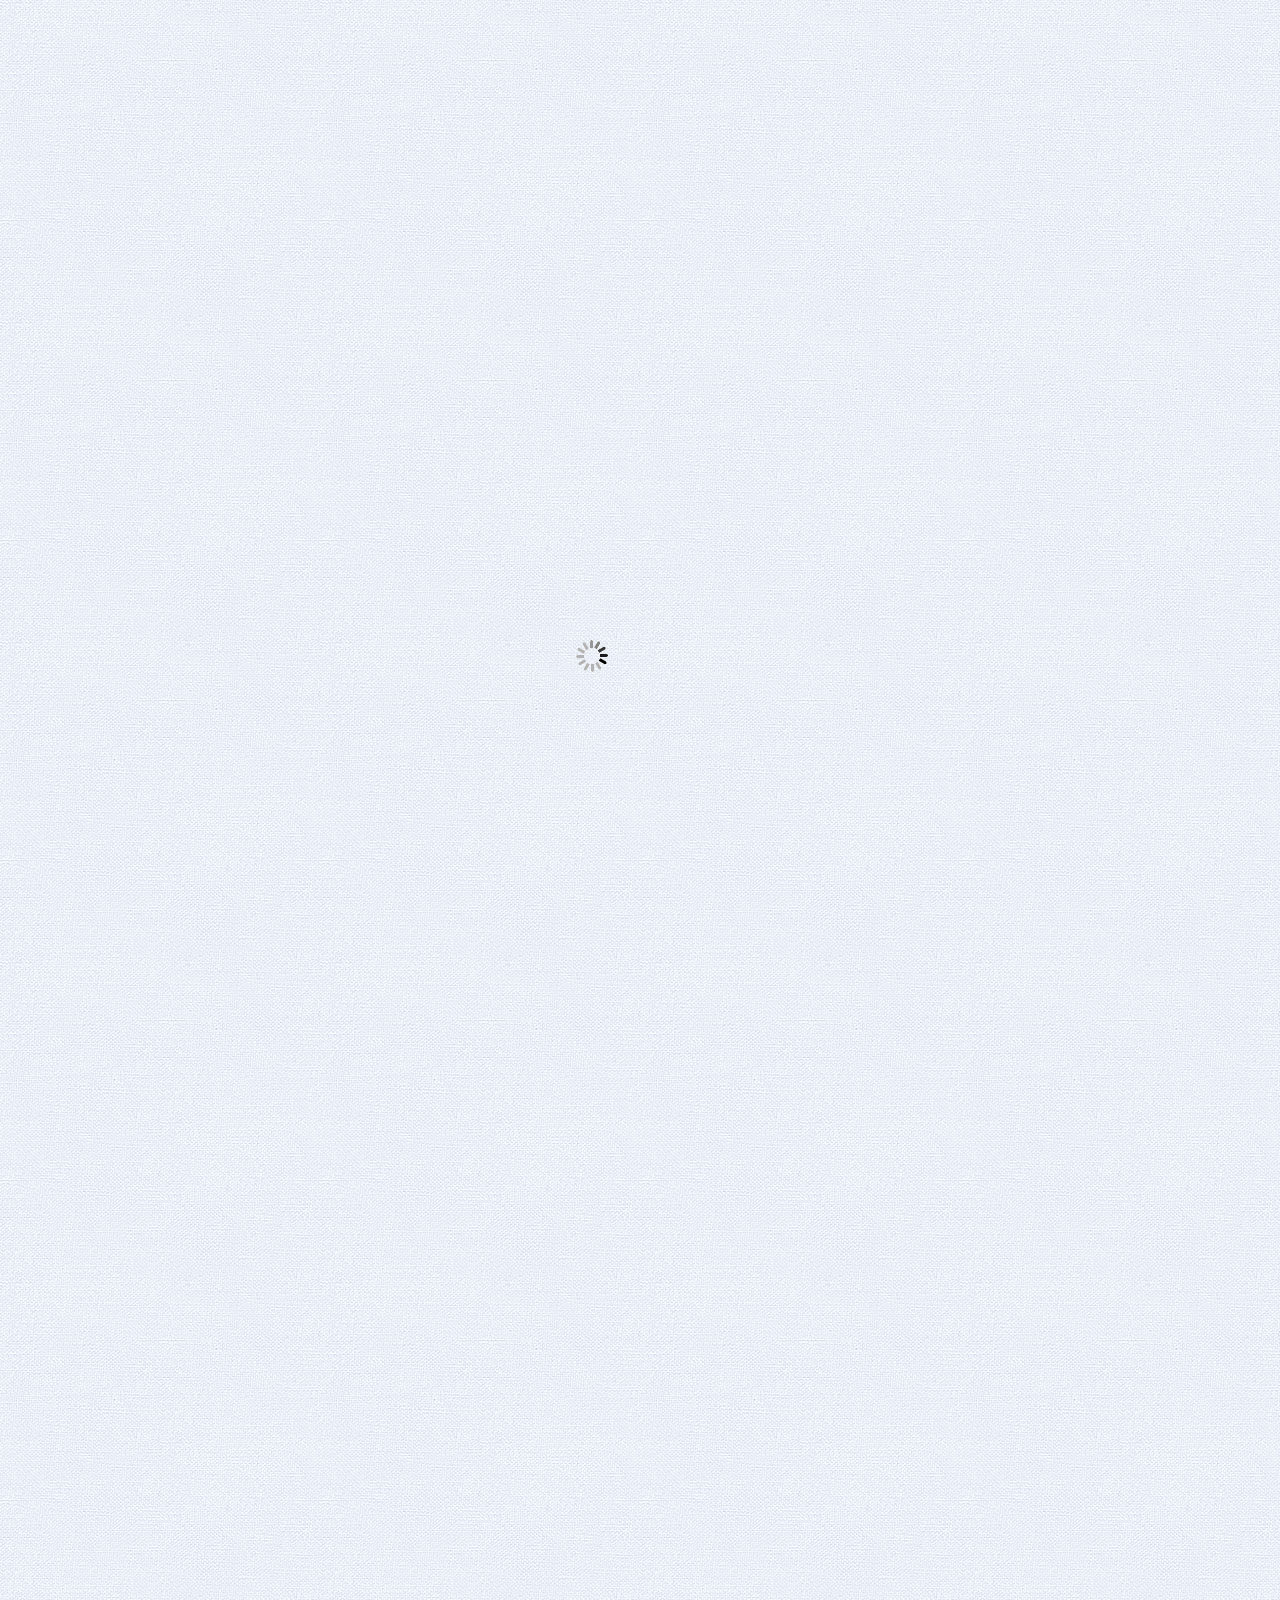
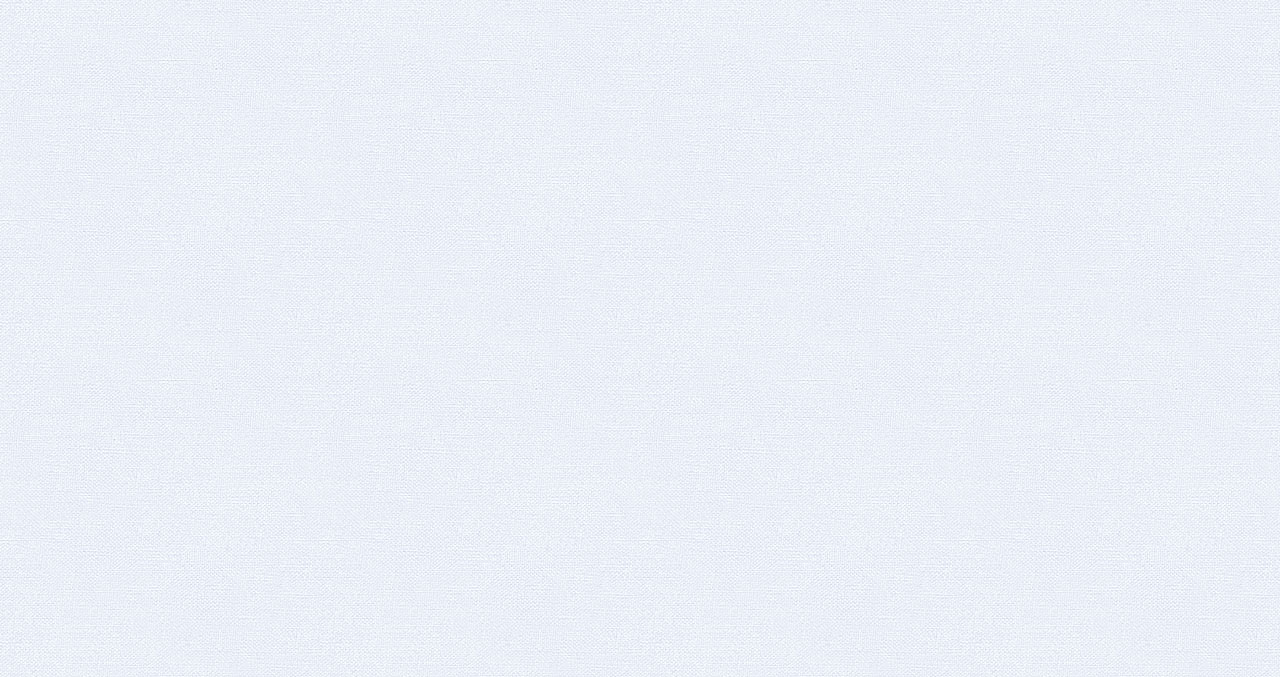
<file: list_pro.html>
<!DOCTYPE html>
<html>
	<head>
		<meta charset="UTF-8">
		<meta http-equiv="keywords" content="IE=edge">
		<title>项目列表</title>
		<meta name="viewport" content="width=device-width, initial-scale=1, maximum-scale=1, user-scalable=no">
		<script src="js/config.js"></script>
		<link rel="stylesheet" media="screen" href="css/base.css" />
		<link rel="stylesheet" media="screen" href="css/list_pro.css" />
	</head>
	<body>
		<div id="load" class="load"><img src="img/load.gif" alt="加载中"></div>
		<div id="box">
			<header>
				<h1>项目列表</h1>
				<img class="exit" src="img/exit.png" alt="">
			</header>
			<ul id="myList">
			</ul>
		</div>
		<script src="js/jquery.js"></script>
		<script src="js/list_pro.js"></script>
	</body>
</html>
</file>
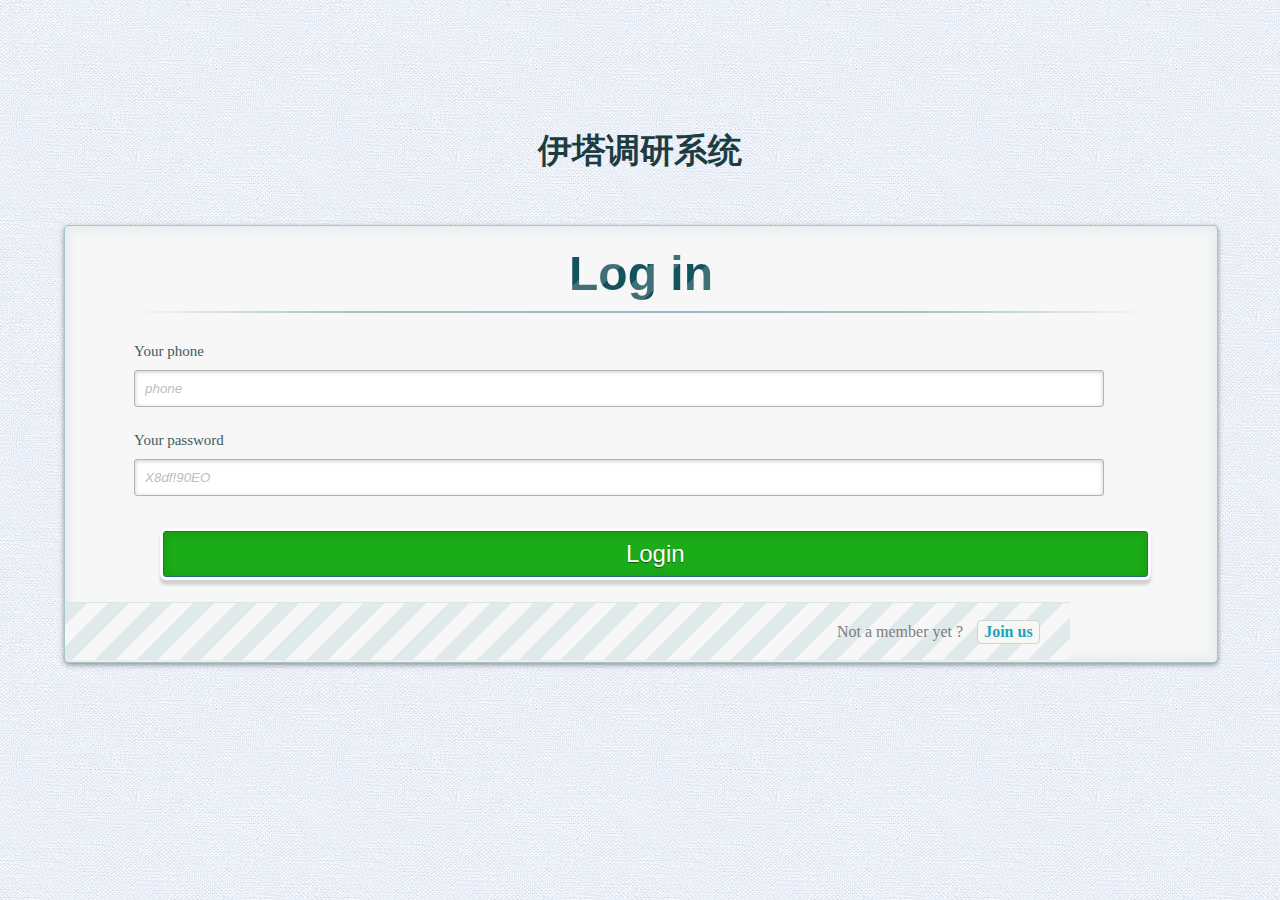
<file: login.html>
<!DOCTYPE html>
<html>
    <head>
        <meta charset="UTF-8" />
        <title>Login and Registration</title>
        <meta name="viewport" content="width=device-width, initial-scale=1, maximum-scale=1, user-scalable=no">
        <link rel="stylesheet" type="text/css" media="screen" href="assets/mintUI.css" />
        <link rel="stylesheet" type="text/css" href="css/demo.css" />
        <link rel="stylesheet" type="text/css" href="css/style2.css" />
    </head>
    <body>
        <div id="container_demo" >
            <h1>伊塔调研系统</h1>
            <div id="wrapper">
                <div id="login" v-if="login" class="animate form">
                    <form  autocomplete="on"> 
                        <h1 v-text="login?'Log in':'Sign up'"></h1> 
                        <p> 
                            <label for="username" class="uname"> Your phone </label>
                            <input id="username" name="username"  required="required" type="text" v-model="username" placeholder="phone"/>
                        </p>
                        <p> 
                            <label for="password" class="youpasswd"> Your password </label>
                            <input id="password" name="password" required="required" type="password" v-model="psd" placeholder="X8df!90EO" /> 
                        </p>
                        <!-- <p class="keeplogin"> 
                            <input type="checkbox" name="loginkeeping" id="loginkeeping" value="loginkeeping" /> 
                            <label for="loginkeeping">Keep me logged in</label>
                        </p> -->
                        <p class="login button"> 
                            <input type="button" @click='toLogin()' value="Login" /> 
                        </p>
                        <p class="change_link">
                            Not a member yet ?
                            <a href="javascript:;" @click="login=false">Join us</a>
                        </p>
                    </form>
                </div>
                <div id="register" v-else="!login" class="animate form">
                    <p> 
                        <label for="phone" class="uname">Your phone</label>
                        <input id="phone" name="phone" required="required" type="text" @blur="judge(phoneR)" v-model="phoneR" placeholder="phone" />
                    </p>
                    <p> 
                        <label for="name" class="uname">Your name</label>
                        <input id="name" name="usernamesignup" required="required" type="text" v-model="nameR" placeholder="name" />
                    </p>
                    <p> 
                        <label for="emailsignup" class="youmail" > Your email</label>
                        <input id="emailsignup" name="emailsignup"autocomplete="on" required="required" @blur="judge(emailR)" type="email" v-model="emailR" placeholder="youemail@mail.com"/> 
                    </p>
                    <p> 
                        <label for="passwordsignup" class="youpasswd">Your password </label>
                        <input id="passwordsignup" name="passwordsignup" required="required" type="password"  v-model="psdR" placeholder="X8df!90EO"/>
                    </p>
                    <p> 
                        <label for="passwordsignup_confirm" class="youpasswd">Please confirm your password </label>
                        <input id="passwordsignup_confirm" name="passwordsignup_confirm" required="required" type="password" v-model="repsdR" placeholder="X8df!90EO"/>
                    </p>
                    <p> 
                        <label for="code">Your code</label>
                        <input id="code" name="code" class="code" required="required" type="number" v-model="code" placeholder="code"/>
                        <span class="getCode" :style="codeT?'opacity:1':'opacity:0.5'" @click="codeT?sendCode():''" v-text="codeT?'获取验证码':count+'秒后重发'"></span>
                    </p>
                    <p class="signin button"> 
                        <input type="button" @click='registerT?register():""' value="Sign up"/> 
                    </p>
                    <p class="change_link">  
                        Already a member ?
                        <a href="javascript:;" @click="login=true"> Go and log in </a>
                    </p>
                </div>
            </div>
        </div>  
        <script src="assets/vue.js"></script>
        <script src="assets/mintUI.js"></script>
        <script src="assets/axios.min.js"></script>
        <script>
            document.write("<script src='js/login.js?time="+new Date().getTime()+"'><\/script>");
        </script>
    </body>
</html>
</file>
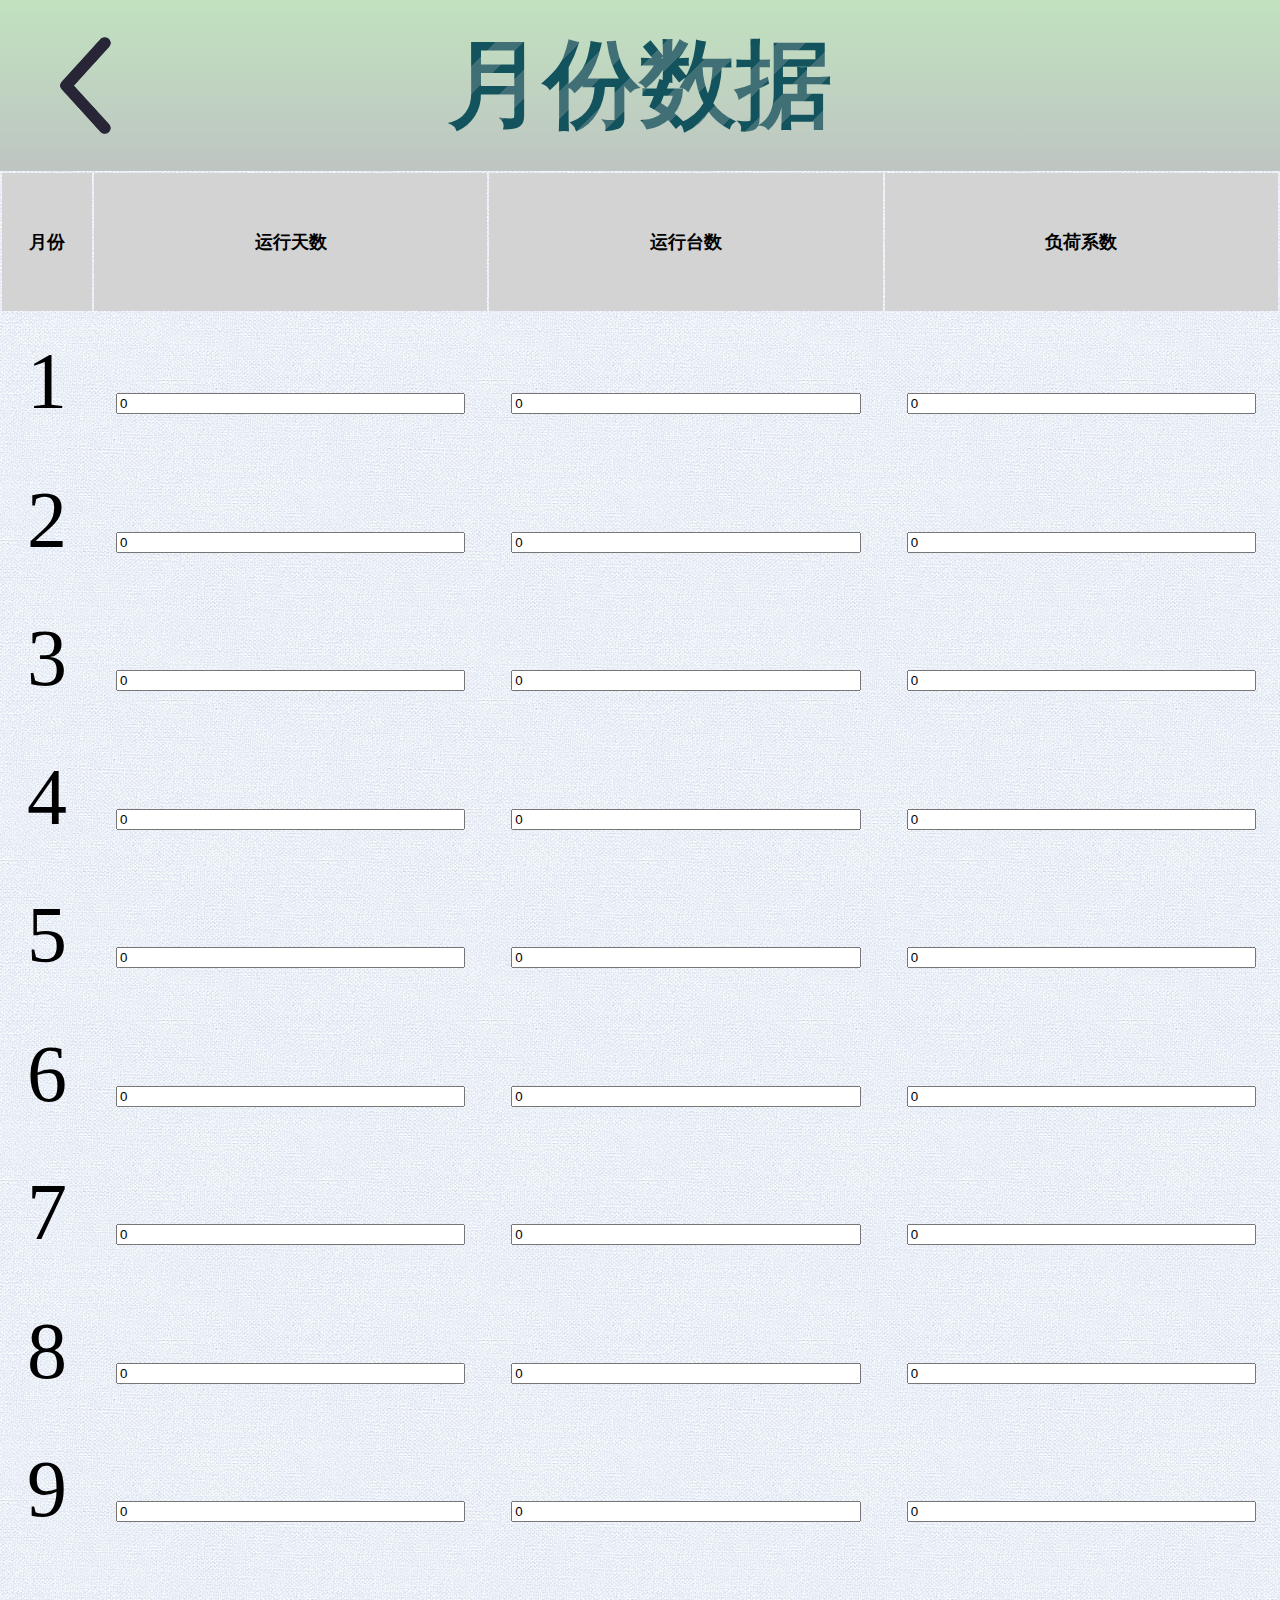
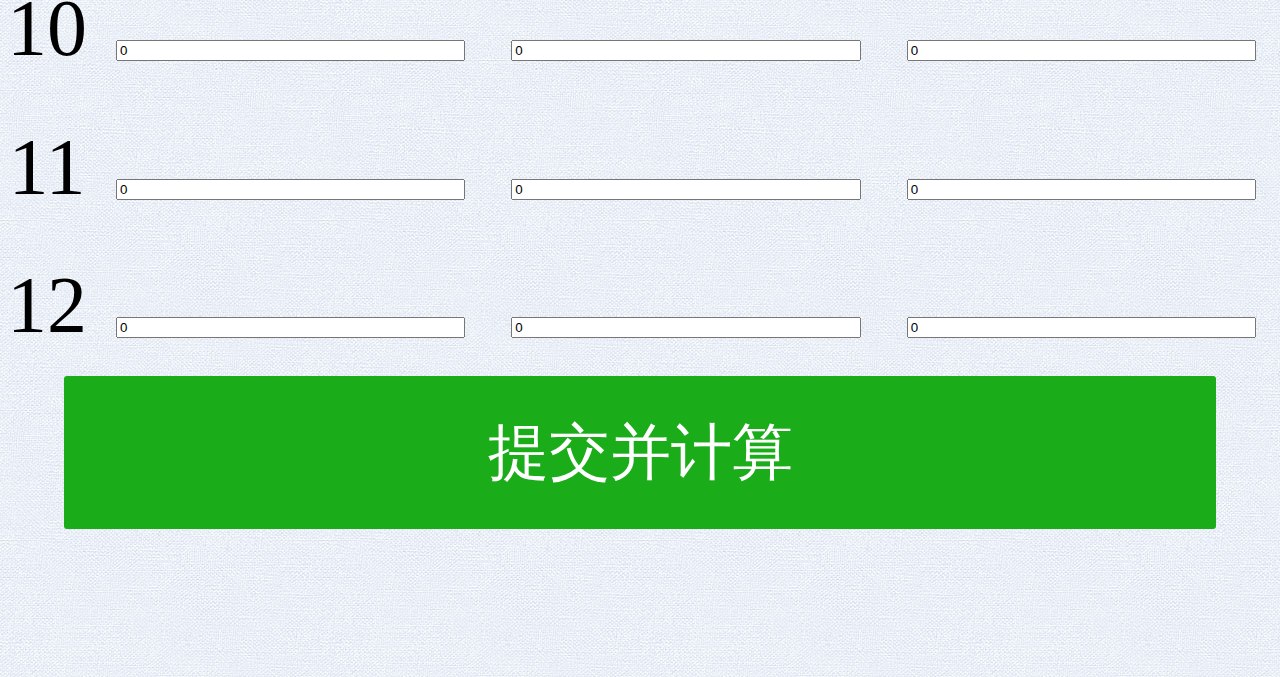
<file: month_input.html>
<!DOCTYPE html>
<html>
	<head>
		<meta charset="UTF-8">
		<meta http-equiv="keywords" content="IE=edge">
		<title>月份数据</title>
		<meta name="viewport" content="width=device-width, initial-scale=1, maximum-scale=1, user-scalable=no">
		<script src="js/config.js"></script>
		<link rel="stylesheet" media="screen" href="css/base.css" />
		<link rel="stylesheet" media="screen" href="css/month_input.css" />
	</head>
	<body>
		<div id="box">
			<header>
				<img onclick="history.go(-1);" class="left-arrow" src="img/leftArrow.png" alt="返回箭头">
				<h1>月份数据</h1>
			</header>
			<div id="myTable">
				<table id="tb">
					<thead>
						<tr>
							<th>月份</th>
							<th>运行天数</th>
							<th>运行台数</th>
							<th>负荷系数</th>
						</tr>
					</thead>
					<tbody>
						<tr>
							<td>1</td>
							<td><input class="month" value='0'/></td>
							<td><input class="month" value='0'/></td>
							<td><input class="month" value='0'/></td>
						</tr>
						<tr>
							<td>2</td>
							<td><input class="month" value='0'/></td>
							<td><input class="month" value='0'/></td>
							<td><input class="month" value='0'/></td>
						</tr>
						<tr>
							<td>3</td>
							<td><input class="month" value='0'/></td>
							<td><input class="month" value='0'/></td>
							<td><input class="month" value='0'/></td>
						</tr>
						<tr>
							<td>4</td>
							<td><input class="month" value='0'/></td>
							<td><input class="month" value='0'/></td>
							<td><input class="month" value='0'/></td>
						</tr>
						<tr>
							<td>5</td>
							<td><input class="month" value='0'/></td>
							<td><input class="month" value='0'/></td>
							<td><input class="month" value='0'/></td>
						</tr>
						<tr>
							<td>6</td>
							<td><input class="month" value='0'/></td>
							<td><input class="month" value='0'/></td>
							<td><input class="month" value='0'/></td>
						</tr>
						<tr>
							<td>7</td>
							<td><input class="month" value='0'/></td>
							<td><input class="month" value='0'/></td>
							<td><input class="month" value='0'/></td>
						</tr>
						<tr>
							<td>8</td>
							<td><input class="month" value='0'/></td>
							<td><input class="month" value='0'/></td>
							<td><input class="month" value='0'/></td>
						</tr>
						<tr>
							<td>9</td>
							<td><input class="month" value='0'/></td>
							<td><input class="month" value='0'/></td>
							<td><input class="month" value='0'/></td>
						</tr>
						<tr>
							<td>10</td>
							<td><input class="month" value='0'/></td>
							<td><input class="month" value='0'/></td>
							<td><input class="month" value='0'/></td>
						</tr>
						<tr>
							<td>11</td>
							<td><input class="month" value='0'/></td>
							<td><input class="month" value='0'/></td>
							<td><input class="month" value='0'/></td>
						</tr>
						<tr>
							<td>12</td>
							<td><input class="month" value='0'/></td>
							<td><input class="month" value='0'/></td>
							<td><input class="month" value='0'/></td>
						</tr>
					</tbody>
				</table>
			</div>
			<button class="submit" id="submit">提交并计算</button>
		</div>
		<script src="js/jquery.js"></script>
		<script src="js/month_pro.js"></script>
	</body>
</html>
</file>
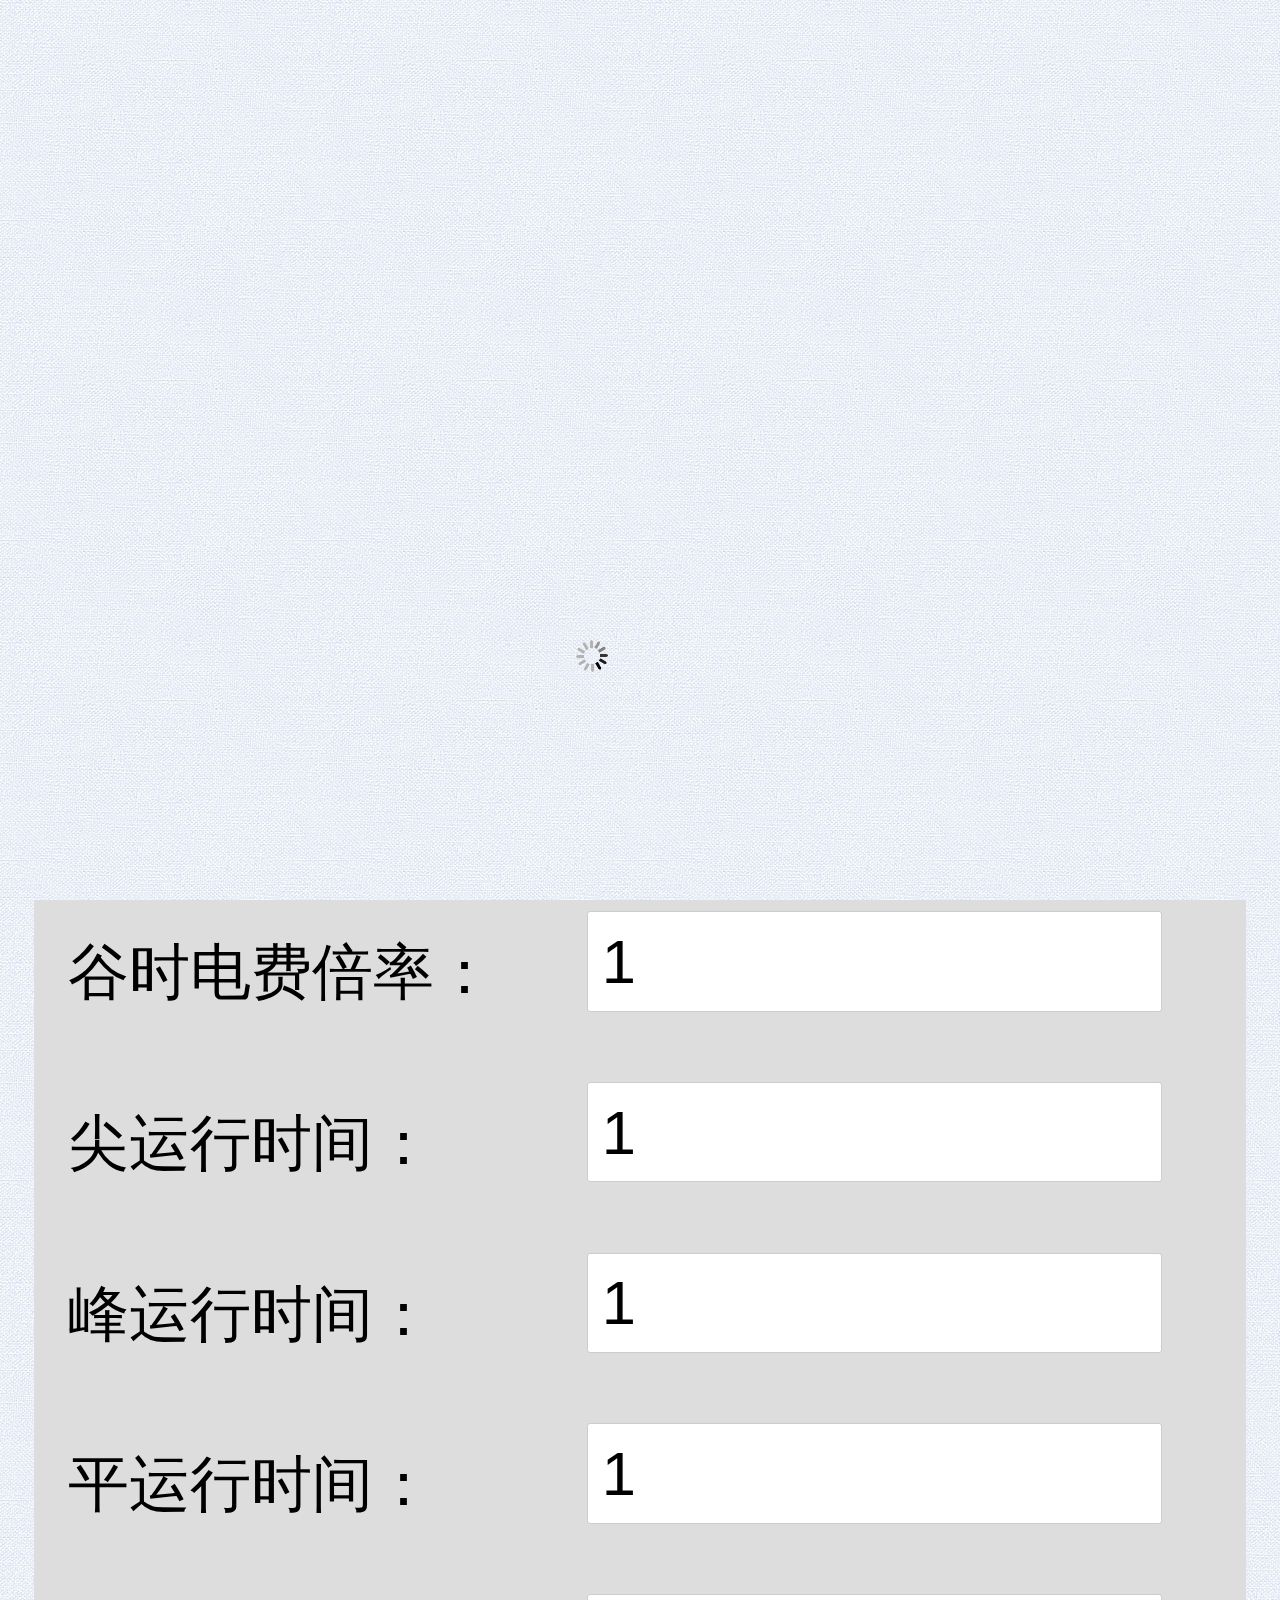
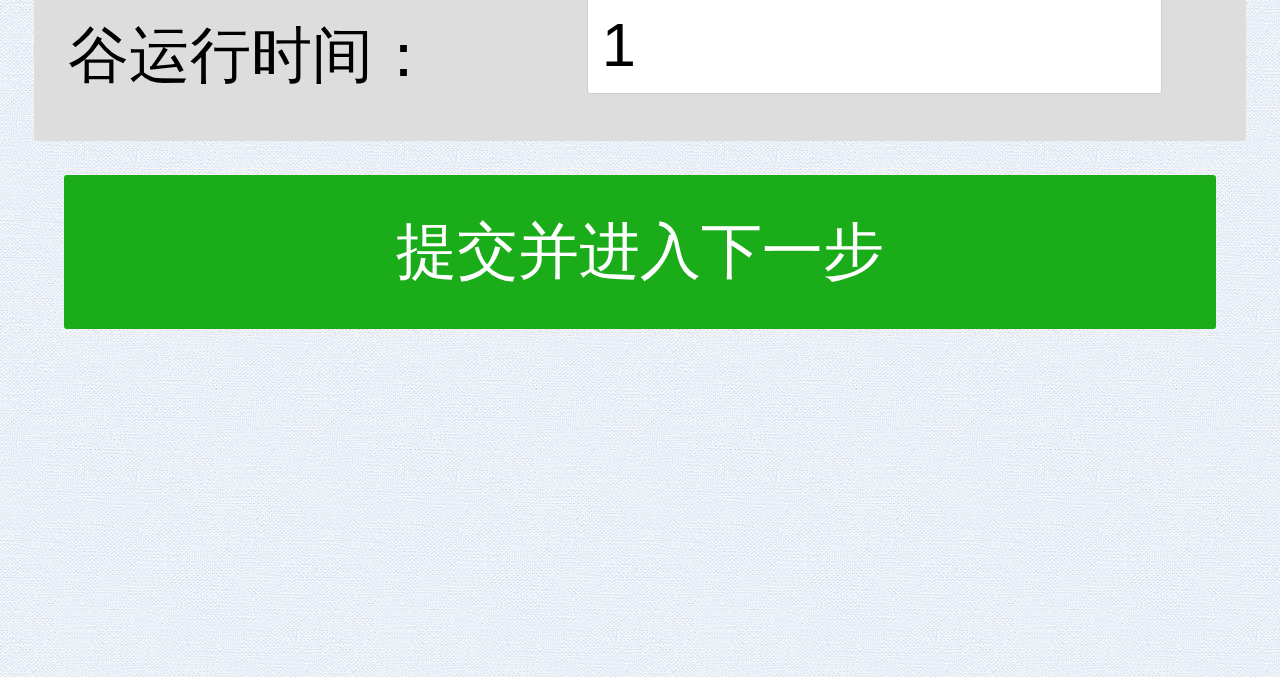
<file: pro_ele.html>
<!DOCTYPE html>
<html>
	<head>
		<meta charset="UTF-8">
		<meta http-equiv="keywords" content="IE=edge">
		<title>基本数据</title>
		<meta name="viewport" content="width=device-width, initial-scale=1, maximum-scale=1, user-scalable=no">
		<script src="js/config.js"></script>
		<link rel="stylesheet" media="screen" href="css/base.css" />
		<link rel="stylesheet" media="screen" href="css/pro_ele.css" />
	</head>
	<body>
		<div id="load" class="load"><img src="img/load.gif" alt="加载中"></div>
		<header>
			<img onclick="history.go(-1);" class="left-arrow" src="img/leftArrow.png" alt="返回箭头">
			<h1>计算统计</h1>
		</header>
		<div id="box">
				<ul class="ele">
					<li><span>基本电价：</span><input class="a a0" value="1"/></li>
					<li><span>尖时电费倍率：</span><input class="a a1" value="1"/></li>
					<li><span>峰时电费倍率：</span><input class="a a2" value="1"/></li>
					<li><span>平时电费倍率：</span><input class="a a3" value="1"/></li>
					<li><span>谷时电费倍率：</span><input class="a a4" value="1"/></li>
					<li><span>尖运行时间：</span><input class="a a5" value="1"/></li>
					<li><span>峰运行时间：</span><input class="a a6" value="1"/></li>
					<li><span>平运行时间：</span><input class="a a7" value="1"/></li>
					<li><span>谷运行时间：</span><input class="a a8" value="1"/></li>
				</ul>
				<button class="submit" id="submit">提交并进入下一步</button>
			</div>
		</div>
		<script src="js/jquery.js"></script>
		<script src="js/ele_pro.js"></script>
	</body>
</html>
</file>
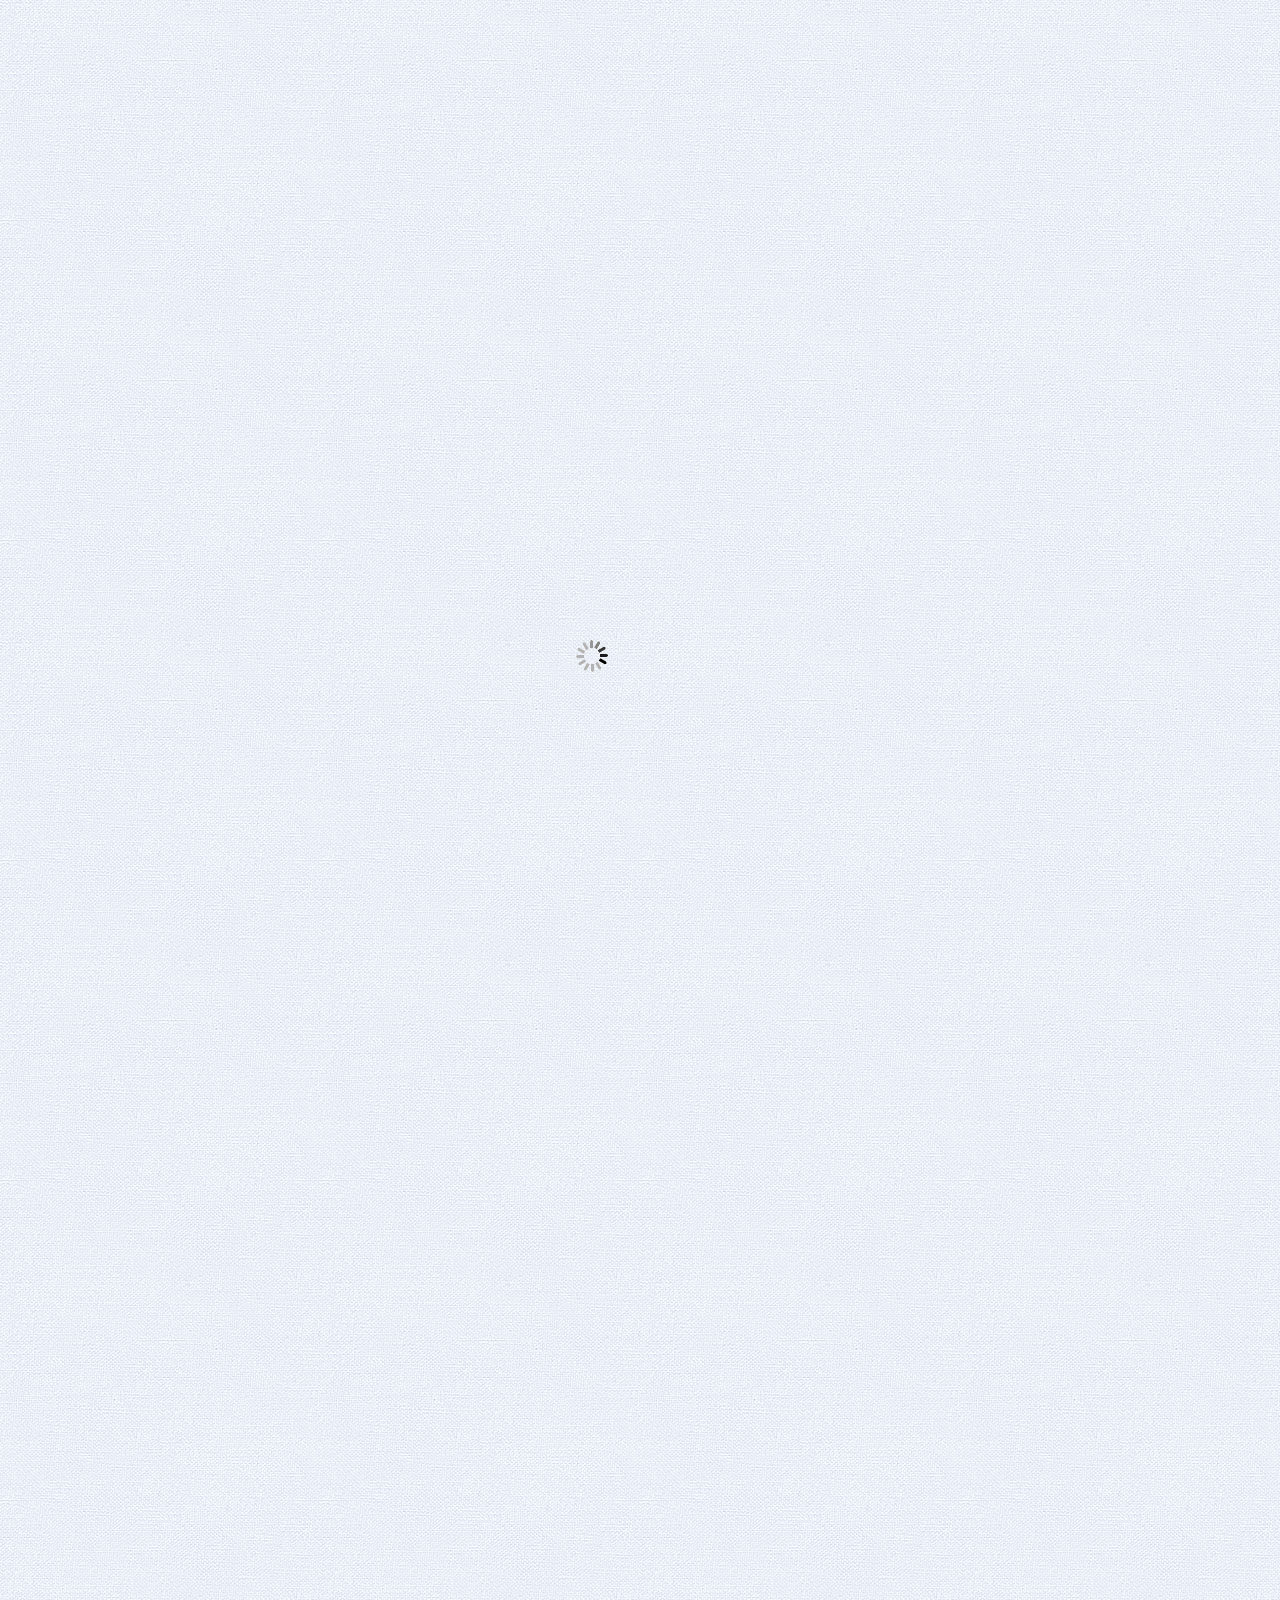
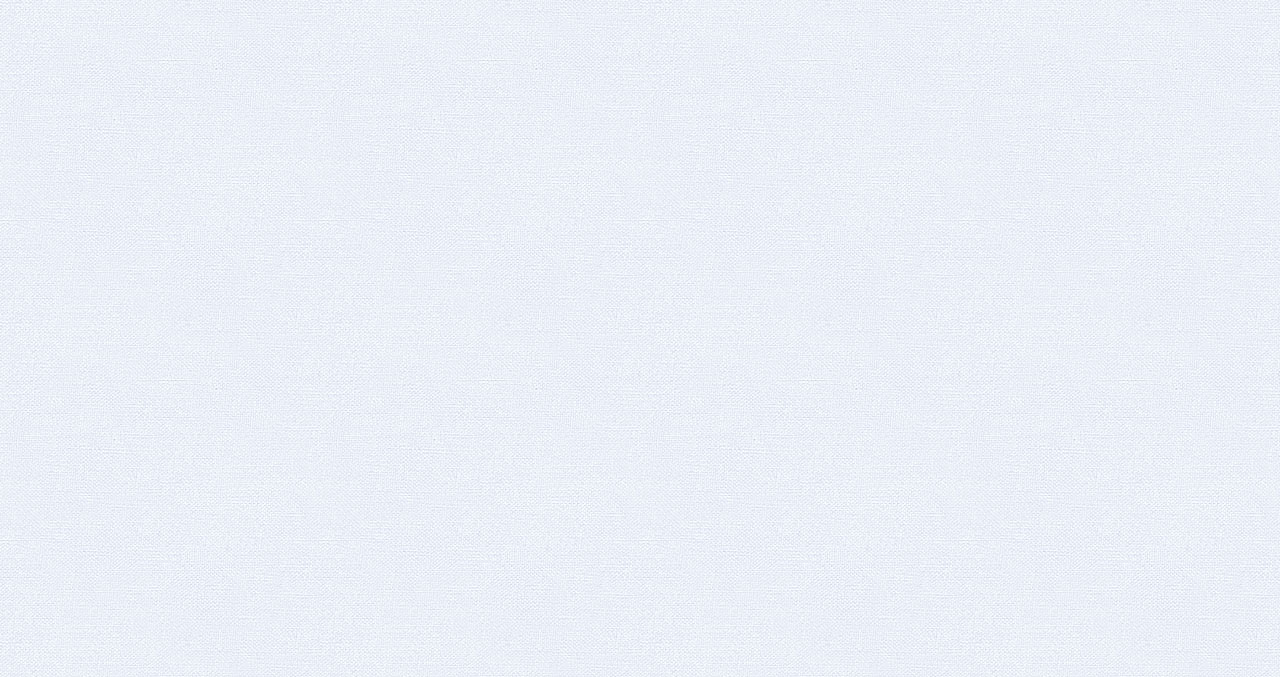
<file: pro_machine.html>
<!DOCTYPE html>
<html>
	<head>
		<meta charset="UTF-8">
		<meta http-equiv="keywords" content="IE=edge">
		<title>计算统计</title>
		<meta name="viewport" content="width=device-width, initial-scale=1, maximum-scale=1, user-scalable=no">
		<script src="js/config.js"></script>
		<link rel="stylesheet" media="screen" href="css/base.css" />
		<link rel="stylesheet" media="screen" href="css/pro_machine.css" />
	</head>
	<body>
		<div id="load" class="load"><img src="img/load.gif" alt="加载中"></div>
		<div id="box">
			<header>
				<img onclick="location.href='list_pro.html'" class="left-arrow" src="img/leftArrow.png" alt="返回箭头">
				<h1>计算统计</h1>
			</header>
			<ul id="listResult"></ul>
			<div class="projectInfo" id="result"><span>您的计算结果为：</span><span id="rs"></span></div>
			<button class="submit" id="submit">提交并计算</button>
		</div>
		<script src="js/jquery.js"></script>
		<script src="js/machine_list.js"></script>
	</body>
</html>
</file>
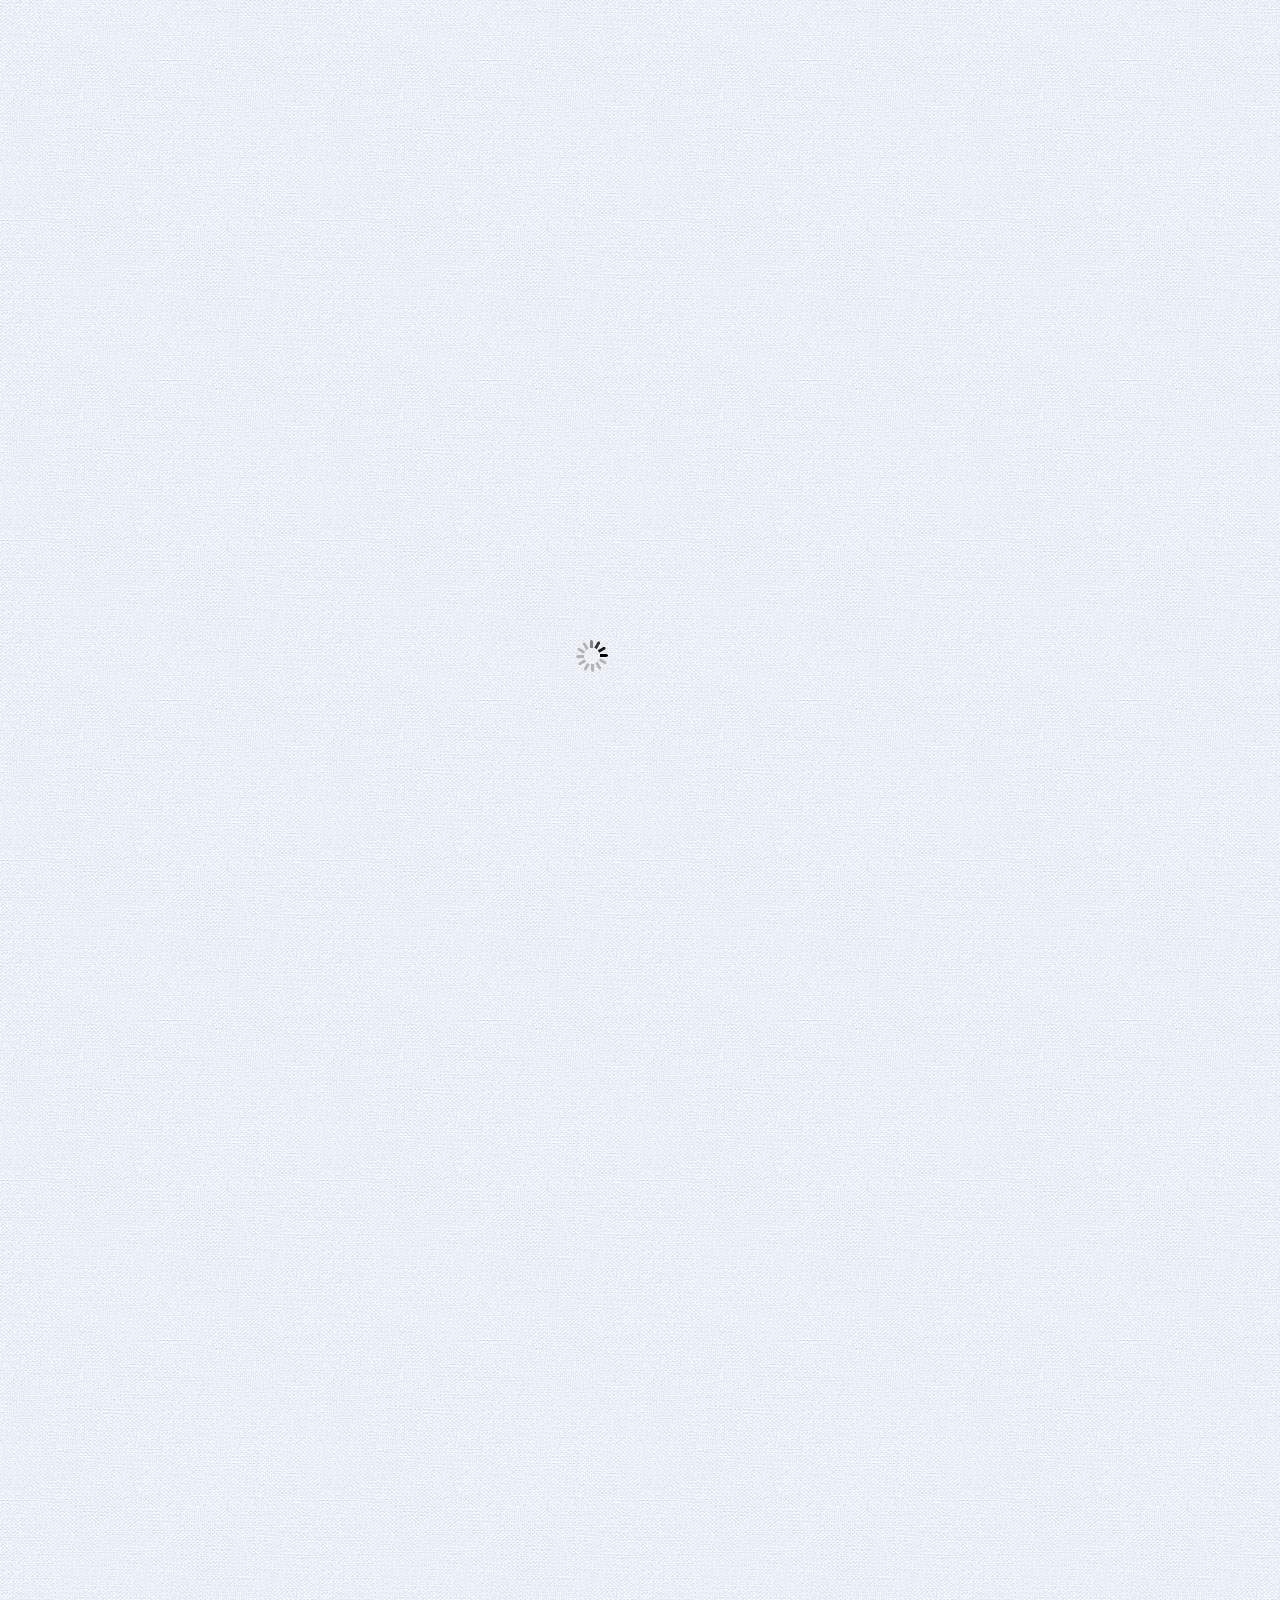
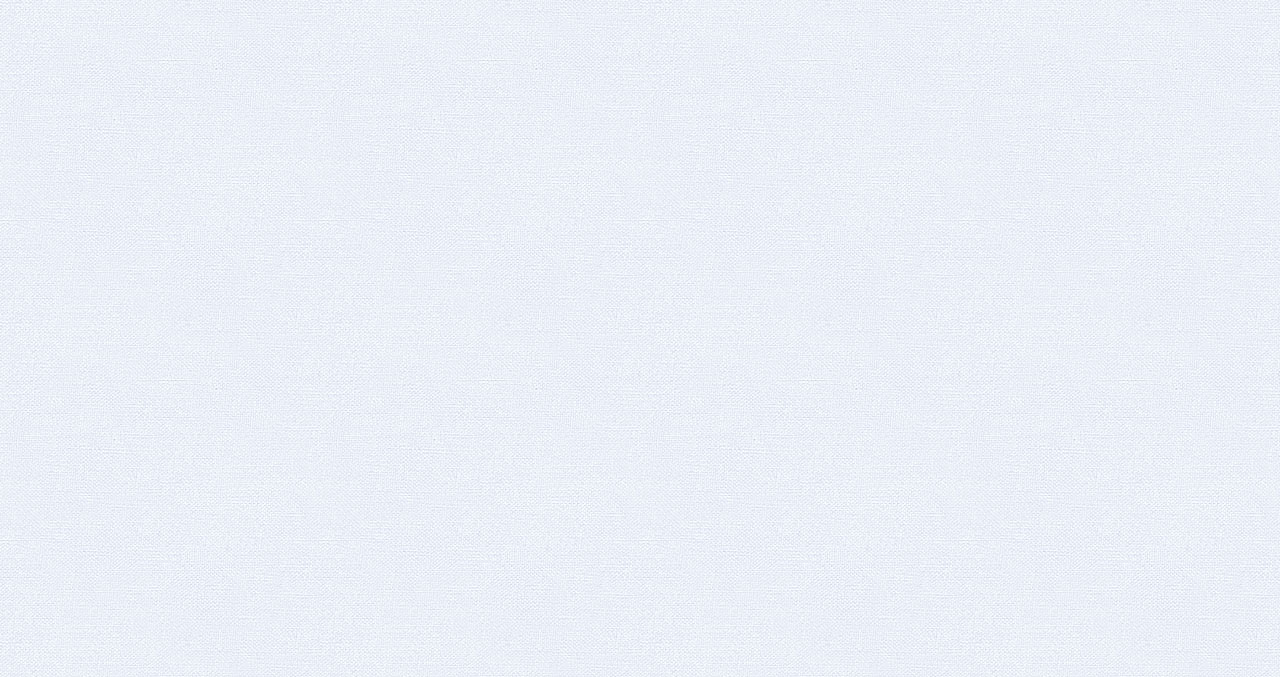
<file: pro_math.html>
<!DOCTYPE html>
<html>
	<head>
		<meta charset="UTF-8">
		<meta http-equiv="keywords" content="IE=edge">
		<title>能耗测算</title>
		<meta name="viewport" content="width=device-width, initial-scale=1, maximum-scale=1, user-scalable=no">
		<script src="js/config.js"></script>
		<link rel="stylesheet" media="screen" href="css/base.css" />
		<link rel="stylesheet" media="screen" href="css/pro_math.css" />
	</head>
	<body>
		<div id="load" class="load"><img src="img/load.gif" alt="加载中"></div>
		<div id="box">
			<header>
				<h1>能耗测算</h1>
			</header>
			<ul id="select_div">
			</ul>
			<button onclick="turn()" class="submit" id="submit">返回并继续计算</button>
		</div>
		<script src="js/jquery.js"></script>
		<script src="js/math_pro.js"></script>
	</body>
</html>
</file>
<file: css/base.css>
body,ul,ol,li,p,h1,h2,h3,h4,h5,h6,form,fieldset,table,td,img,div,figure{margin:0;padding:0;border:0}html,body{height:100%}ul,ol{list-style-type:none}#box{height:26.32533rem;overflow:auto;background-image:url("../img/bg.jpg");padding-top:2.13333rem}a{text-decoration:none;color:#000}header{width:100%;position:fixed;top:0;z-index:999;height:2.13333rem;background:-webkit-repeating-linear-gradient(-90deg, #c1e2bf, #bec5c2)}header h1{font-size:1.19467rem;line-height:2.13333rem;text-align:center;font-weight:bolder;background:-webkit-repeating-linear-gradient(-45deg, #12535d, #12535d 20px, #406f76 20px, #406f76 40px, #12535d 40px);-webkit-text-fill-color:transparent;-webkit-background-clip:text}.redC{color:red}.load{position:absolute;width:100%;height:100%;background-image:url("../img/bg.jpg");z-index:1000}.load img{margin-top:50%;margin-left:45%}
</file>
<file: css/list_pro.css>
.exit{width:1.28rem;position:absolute;top:.42667rem;right:.42667rem}.projectInfo{position:relative;background:rgba(136,95,95,0.1);width:90%;margin-left:2%;margin-top:5%;margin-bottom:5%;border-radius:5px;padding:0 .42667rem;line-height:2.13333rem;font-size:.768rem}.projectInfo .rightArrow{position:absolute;top:2.13333rem;right:.85333rem;width:1.28rem}
</file>
<file: assets/mintUI.css>
/* Cell Component */
/* Header Component */
/* Button Component */
/* Tab Item Component */
/* Tabbar Component */
/* Navbar Component */
/* Checklist Component */
/* Radio Component */
/* z-index */
.mint-header {
    -webkit-box-align: center;
        -ms-flex-align: center;
            align-items: center;
    background-color: #26a2ff;
    box-sizing: border-box;
    color: #fff;
    display: -webkit-box;
    display: -ms-flexbox;
    display: flex;
    font-size: 14px;
    height: 40px;
    line-height: 1;
    padding: 0 10px;
    position: relative;
    text-align: center;
    white-space: nowrap;
}
.mint-header .mint-button {
    background-color: transparent;
    border: 0;
    box-shadow: none;
    color: inherit;
    display: inline-block;
    padding: 0;
    font-size: inherit
}
.mint-header .mint-button::after {
    content: none;
}
.mint-header.is-fixed {
    top: 0;
    right: 0;
    left: 0;
    position: fixed;
    z-index: 1;
}
.mint-header-button {
    -webkit-box-flex: .5;
        -ms-flex: .5;
            flex: .5;
}
.mint-header-button > a {
    color: inherit;
}
.mint-header-button.is-right {
    text-align: right;
}
.mint-header-button.is-left {
    text-align: left;
}
.mint-header-title {
    overflow: hidden;
    text-overflow: ellipsis;
    white-space: nowrap;
    font-size: inherit;
    font-weight: 400;
    -webkit-box-flex: 1;
        -ms-flex: 1;
            flex: 1;
}
/* Cell Component */
/* Header Component */
/* Button Component */
/* Tab Item Component */
/* Tabbar Component */
/* Navbar Component */
/* Checklist Component */
/* Radio Component */
/* z-index */
.mint-button {
    -webkit-appearance: none;
       -moz-appearance: none;
            appearance: none;
    border-radius: 4px;
    border: 0;
    box-sizing: border-box;
    color: inherit;
    display: block;
    font-size: 18px;
    height: 41px;
    outline: 0;
    overflow: hidden;
    position: relative;
    text-align: center
}
.mint-button::after {
    background-color: #000;
    content: " ";
    opacity: 0;
    top: 0;
    right: 0;
    bottom: 0;
    left: 0;
    position: absolute
}
.mint-button:not(.is-disabled):active::after {
    opacity: .4
}
.mint-button.is-disabled {
    opacity: .6
}
.mint-button-icon {
    vertical-align: middle;
    display: inline-block
}
.mint-button--default {
    color: #656b79;
    background-color: #f6f8fa;
    box-shadow: 0 0 1px #b8bbbf
}
.mint-button--default.is-plain {
    border: 1px solid #5a5a5a;
    background-color: transparent;
    box-shadow: none;
    color: #5a5a5a
}
.mint-button--primary {
    color: #fff;
    background-color: #26a2ff
}
.mint-button--primary.is-plain {
    border: 1px solid #26a2ff;
    background-color: transparent;
    color: #26a2ff
}
.mint-button--danger {
    color: #fff;
    background-color: #ef4f4f
}
.mint-button--danger.is-plain {
    border: 1px solid #ef4f4f;
    background-color: transparent;
    color: #ef4f4f
}
.mint-button--large {
    display: block;
    width: 100%
}
.mint-button--normal {
    display: inline-block;
    padding: 0 12px
}
.mint-button--small {
    display: inline-block;
    font-size: 14px;
    padding: 0 12px;
    height: 33px
}
/* Cell Component */
/* Header Component */
/* Button Component */
/* Tab Item Component */
/* Tabbar Component */
/* Navbar Component */
/* Checklist Component */
/* Radio Component */
/* z-index */
.mint-cell {
    background-color:#fff;
    box-sizing:border-box;
    color:inherit;
    min-height:48px;
    display:block;
    overflow:hidden;
    position:relative;
    text-decoration:none;
}
.mint-cell img {
    vertical-align:middle;
}
.mint-cell:first-child .mint-cell-wrapper {
    background-origin:border-box;
}
.mint-cell:last-child {
    background-image:-webkit-linear-gradient(bottom, #d9d9d9, #d9d9d9 50%, transparent 50%);
    background-image:linear-gradient(0deg, #d9d9d9, #d9d9d9 50%, transparent 50%);
    background-size:100% 1px;
    background-repeat:no-repeat;
    background-position:bottom;
}
.mint-cell-wrapper {
    background-image:-webkit-linear-gradient(top, #d9d9d9, #d9d9d9 50%, transparent 50%);
    background-image:linear-gradient(180deg, #d9d9d9, #d9d9d9 50%, transparent 50%);
    background-size: 120% 1px;
    background-repeat: no-repeat;
    background-position: top left;
    background-origin: content-box;
    -webkit-box-align: center;
        -ms-flex-align: center;
            align-items: center;
    box-sizing: border-box;
    display: -webkit-box;
    display: -ms-flexbox;
    display: flex;
    font-size: 16px;
    line-height: 1;
    min-height: inherit;
    overflow: hidden;
    padding: 0 10px;
    width: 100%;
}
.mint-cell-mask {}
.mint-cell-mask::after {
    background-color:#000;
    content:" ";
    opacity:0;
    top:0;
    right:0;
    bottom:0;
    left:0;
    position:absolute;
}
.mint-cell-mask:active::after {
    opacity:.1;
}
.mint-cell-text {
    vertical-align: middle;
}
.mint-cell-label {
    color: #888;
    display: block;
    font-size: 12px;
    margin-top: 6px;
}
.mint-cell-title {
    -webkit-box-flex: 1;
        -ms-flex: 1;
            flex: 1;
}
.mint-cell-value {
    color: #888;
    display: -webkit-box;
    display: -ms-flexbox;
    display: flex;
    -webkit-box-align: center;
        -ms-flex-align: center;
            align-items: center;
}
.mint-cell-value.is-link {
    margin-right:24px;
}
.mint-cell-left {
    position: absolute;
    height: 100%;
    left: 0;
    -webkit-transform: translate3d(-100%, 0, 0);
            transform: translate3d(-100%, 0, 0);
}
.mint-cell-right {
    position: absolute;
    height: 100%;
    right: 0;
    top: 0;
    -webkit-transform: translate3d(100%, 0, 0);
            transform: translate3d(100%, 0, 0);
}
.mint-cell-allow-right::after {
    border: solid 2px #c8c8cd;
    border-bottom-width: 0;
    border-left-width: 0;
    content: " ";
    top:50%;
    right:20px;
    position: absolute;
    width:5px;
    height:5px;
    -webkit-transform: translateY(-50%) rotate(45deg);
            transform: translateY(-50%) rotate(45deg);
}
/* Cell Component */
/* Header Component */
/* Button Component */
/* Tab Item Component */
/* Tabbar Component */
/* Navbar Component */
/* Checklist Component */
/* Radio Component */
/* z-index */
.mint-cell-swipe .mint-cell-wrapper {
    position: relative;
}
.mint-cell-swipe .mint-cell-wrapper, .mint-cell-swipe .mint-cell-left, .mint-cell-swipe .mint-cell-right {
    -webkit-transition: -webkit-transform 150ms ease-in-out;
    transition: -webkit-transform 150ms ease-in-out;
    transition: transform 150ms ease-in-out;
    transition: transform 150ms ease-in-out, -webkit-transform 150ms ease-in-out;
}
.mint-cell-swipe-buttongroup {
    height: 100%;
}
.mint-cell-swipe-button {
    height: 100%;
    display: inline-block;
    padding: 0 10px;
    line-height: 48px;
}
/* Cell Component */
/* Header Component */
/* Button Component */
/* Tab Item Component */
/* Tabbar Component */
/* Navbar Component */
/* Checklist Component */
/* Radio Component */
/* z-index */
.mint-field {
    display: -webkit-box;
    display: -ms-flexbox;
    display: flex;
}
.mint-field .mint-cell-title {
    width: 105px;
    -webkit-box-flex: 0;
        -ms-flex: none;
            flex: none;
}
.mint-field .mint-cell-value {
    -webkit-box-flex: 1;
        -ms-flex: 1;
            flex: 1;
    color: inherit;
    display: -webkit-box;
    display: -ms-flexbox;
    display: flex;
}
.mint-field.is-nolabel .mint-cell-title {
    display: none;
}
.mint-field.is-textarea {
    -webkit-box-align: inherit;
        -ms-flex-align: inherit;
            align-items: inherit;
}
.mint-field.is-textarea .mint-cell-title {
    padding: 10px 0;
}
.mint-field.is-textarea .mint-cell-value {
    padding: 5px 0;
}
.mint-field-core {
    -webkit-appearance: none;
       -moz-appearance: none;
            appearance: none;
    border-radius: 0;
    border: 0;
    -webkit-box-flex: 1;
        -ms-flex: 1;
            flex: 1;
    outline: 0;
    line-height: 1.6;
    font-size: inherit;
    width: 100%;
}
.mint-field-clear {
    opacity: .2;
}
.mint-field-state {
    color: inherit;
    margin-left: 20px;
}
.mint-field-state .mintui {
    font-size: 20px;
}
.mint-field-state.is-default {
    margin-left: 0;
}
.mint-field-state.is-success {
    color: #4caf50;
}
.mint-field-state.is-warning {
    color: #ffc107;
}
.mint-field-state.is-error {
    color: #f44336;
}
.mint-field-other {
    top: 0;
    right: 0;
    position: relative;
}
/* Cell Component */
/* Header Component */
/* Button Component */
/* Tab Item Component */
/* Tabbar Component */
/* Navbar Component */
/* Checklist Component */
/* Radio Component */
/* z-index */
.mint-badge {
    color: #fff;
    text-align: center;
    display: inline-block
}
.mint-badge.is-size-large {
    border-radius: 14px;
    font-size: 18px;
    padding: 2px 10px
}
.mint-badge.is-size-small {
    border-radius: 8px;
    font-size: 12px;
    padding: 2px 6px
}
.mint-badge.is-size-normal {
    border-radius: 12px;
    font-size: 15px;
    padding: 2px 8px
}
.mint-badge.is-warning {
    background-color: #ffc107
}
.mint-badge.is-error {
    background-color: #f44336
}
.mint-badge.is-primary {
    background-color: #26a2ff
}
.mint-badge.is-success {
    background-color: #4caf50
}
/* Cell Component */
/* Header Component */
/* Button Component */
/* Tab Item Component */
/* Tabbar Component */
/* Navbar Component */
/* Checklist Component */
/* Radio Component */
/* z-index */
.mint-switch {
    display: -webkit-box;
    display: -ms-flexbox;
    display: flex;
    -webkit-box-align: center;
        -ms-flex-align: center;
            align-items: center;
    position: relative;
}
.mint-switch * {
    pointer-events: none;
}
.mint-switch-label {
    margin-left: 10px;
    display: inline-block;
}
.mint-switch-label:empty {
    margin-left: 0;
}
.mint-switch-core {
    display: inline-block;
    position: relative;
    width: 52px;
    height: 32px;
    border: 1px solid #d9d9d9;
    border-radius: 16px;
    box-sizing: border-box;
    background: #d9d9d9;
}
.mint-switch-core::after, .mint-switch-core::before {
    content: " ";
    top: 0;
    left: 0;
    position: absolute;
    -webkit-transition: -webkit-transform .3s;
    transition: -webkit-transform .3s;
    transition: transform .3s;
    transition: transform .3s, -webkit-transform .3s;
    border-radius: 15px;
}
.mint-switch-core::after {
    width: 30px;
    height: 30px;
    background-color: #fff;
    box-shadow: 0 1px 3px rgba(0, 0, 0, .4);
}
.mint-switch-core::before {
    width: 50px;
    height: 30px;
    background-color: #fdfdfd;
}
.mint-switch-input {
    display: none;
}
.mint-switch-input:checked + .mint-switch-core {
    border-color: #26a2ff;
    background-color: #26a2ff;
}
.mint-switch-input:checked + .mint-switch-core::before {
    -webkit-transform: scale(0);
            transform: scale(0);
}
.mint-switch-input:checked + .mint-switch-core::after {
    -webkit-transform: translateX(20px);
            transform: translateX(20px);
}

.mint-spinner-snake {
  -webkit-animation: mint-spinner-rotate 0.8s infinite linear;
          animation: mint-spinner-rotate 0.8s infinite linear;
  border: 4px solid transparent;
  border-radius: 50%;
}
@-webkit-keyframes mint-spinner-rotate {
0% {
    -webkit-transform: rotate(0deg);
            transform: rotate(0deg);
}
100% {
    -webkit-transform: rotate(360deg);
            transform: rotate(360deg);
}
}
@keyframes mint-spinner-rotate {
0% {
    -webkit-transform: rotate(0deg);
            transform: rotate(0deg);
}
100% {
    -webkit-transform: rotate(360deg);
            transform: rotate(360deg);
}
}

.mint-spinner-double-bounce {
position: relative;
}
.mint-spinner-double-bounce-bounce1, .mint-spinner-double-bounce-bounce2 {
width: 100%;
height: 100%;
border-radius: 50%;
opacity: 0.6;
position: absolute;
top: 0;
left: 0;
-webkit-animation: mint-spinner-double-bounce 2.0s infinite ease-in-out;
        animation: mint-spinner-double-bounce 2.0s infinite ease-in-out;
}
.mint-spinner-double-bounce-bounce2 {
-webkit-animation-delay: -1.0s;
        animation-delay: -1.0s;
}
@-webkit-keyframes mint-spinner-double-bounce {
0%, 100% {
    -webkit-transform: scale(0.0);
            transform: scale(0.0);
}
50% {
    -webkit-transform: scale(1.0);
            transform: scale(1.0);
}
}
@keyframes mint-spinner-double-bounce {
0%, 100% {
    -webkit-transform: scale(0.0);
            transform: scale(0.0);
}
50% {
    -webkit-transform: scale(1.0);
            transform: scale(1.0);
}
}

.mint-spinner-triple-bounce {}
.mint-spinner-triple-bounce-bounce1, .mint-spinner-triple-bounce-bounce2, .mint-spinner-triple-bounce-bounce3 {
border-radius: 100%;
display: inline-block;
-webkit-animation: mint-spinner-triple-bounce 1.4s infinite ease-in-out both;
        animation: mint-spinner-triple-bounce 1.4s infinite ease-in-out both;
}
.mint-spinner-triple-bounce-bounce1 {
-webkit-animation-delay: -0.32s;
        animation-delay: -0.32s;
}
.mint-spinner-triple-bounce-bounce2 {
-webkit-animation-delay: -0.16s;
        animation-delay: -0.16s;
}
@-webkit-keyframes mint-spinner-triple-bounce {
0%, 80%, 100% {
    -webkit-transform: scale(0);
            transform: scale(0);
}
40% {
    -webkit-transform: scale(1.0);
            transform: scale(1.0);
}
}
@keyframes mint-spinner-triple-bounce {
0%, 80%, 100% {
    -webkit-transform: scale(0);
            transform: scale(0);
}
40% {
    -webkit-transform: scale(1.0);
            transform: scale(1.0);
}
}

.mint-spinner-fading-circle {
    position: relative
}
.mint-spinner-fading-circle-circle {
    width: 100%;
    height: 100%;
    top: 0;
    left: 0;
    position: absolute
}
.mint-spinner-fading-circle-circle::before {
    content: " ";
    display: block;
    margin: 0 auto;
    width: 15%;
    height: 15%;
    border-radius: 100%;
    -webkit-animation: mint-fading-circle 1.2s infinite ease-in-out both;
            animation: mint-fading-circle 1.2s infinite ease-in-out both
}
.mint-spinner-fading-circle-circle.is-circle2 {
    -webkit-transform: rotate(30deg);
            transform: rotate(30deg)
}
.mint-spinner-fading-circle-circle.is-circle2::before {
    -webkit-animation-delay: -1.1s;
            animation-delay: -1.1s
}
.mint-spinner-fading-circle-circle.is-circle3 {
    -webkit-transform: rotate(60deg);
            transform: rotate(60deg)
}
.mint-spinner-fading-circle-circle.is-circle3::before {
    -webkit-animation-delay: -1s;
            animation-delay: -1s
}
.mint-spinner-fading-circle-circle.is-circle4 {
    -webkit-transform: rotate(90deg);
            transform: rotate(90deg)
}
.mint-spinner-fading-circle-circle.is-circle4::before {
    -webkit-animation-delay: -0.9s;
            animation-delay: -0.9s
}
.mint-spinner-fading-circle-circle.is-circle5 {
    -webkit-transform: rotate(120deg);
            transform: rotate(120deg)
}
.mint-spinner-fading-circle-circle.is-circle5::before {
    -webkit-animation-delay: -0.8s;
            animation-delay: -0.8s
}
.mint-spinner-fading-circle-circle.is-circle6 {
    -webkit-transform: rotate(150deg);
            transform: rotate(150deg)
}
.mint-spinner-fading-circle-circle.is-circle6::before {
    -webkit-animation-delay: -0.7s;
            animation-delay: -0.7s
}
.mint-spinner-fading-circle-circle.is-circle7 {
    -webkit-transform: rotate(180deg);
            transform: rotate(180deg)
}
.mint-spinner-fading-circle-circle.is-circle7::before {
    -webkit-animation-delay: -0.6s;
            animation-delay: -0.6s
}
.mint-spinner-fading-circle-circle.is-circle8 {
    -webkit-transform: rotate(210deg);
            transform: rotate(210deg)
}
.mint-spinner-fading-circle-circle.is-circle8::before {
    -webkit-animation-delay: -0.5s;
            animation-delay: -0.5s
}
.mint-spinner-fading-circle-circle.is-circle9 {
    -webkit-transform: rotate(240deg);
            transform: rotate(240deg)
}
.mint-spinner-fading-circle-circle.is-circle9::before {
    -webkit-animation-delay: -0.4s;
            animation-delay: -0.4s
}
.mint-spinner-fading-circle-circle.is-circle10 {
    -webkit-transform: rotate(270deg);
            transform: rotate(270deg)
}
.mint-spinner-fading-circle-circle.is-circle10::before {
    -webkit-animation-delay: -0.3s;
            animation-delay: -0.3s
}
.mint-spinner-fading-circle-circle.is-circle11 {
    -webkit-transform: rotate(300deg);
            transform: rotate(300deg)
}
.mint-spinner-fading-circle-circle.is-circle11::before {
    -webkit-animation-delay: -0.2s;
            animation-delay: -0.2s
}
.mint-spinner-fading-circle-circle.is-circle12 {
    -webkit-transform: rotate(330deg);
            transform: rotate(330deg)
}
.mint-spinner-fading-circle-circle.is-circle12::before {
    -webkit-animation-delay: -0.1s;
            animation-delay: -0.1s
}
@-webkit-keyframes mint-fading-circle {
    0%, 39%, 100% {
        opacity: 0
    }
    40% {
        opacity: 1
    }
}
@keyframes mint-fading-circle {
    0%, 39%, 100% {
        opacity: 0
    }
    40% {
        opacity: 1
    }
}
/* Cell Component */
/* Header Component */
/* Button Component */
/* Tab Item Component */
/* Tabbar Component */
/* Navbar Component */
/* Checklist Component */
/* Radio Component */
/* z-index */
.mint-tab-item {
    display: block;
    padding: 7px 0;
    -webkit-box-flex: 1;
        -ms-flex: 1;
            flex: 1;
    text-decoration: none
}
.mint-tab-item-icon {
    width: 24px;
    height: 24px;
    margin: 0 auto 5px
}
.mint-tab-item-icon:empty {
    display: none
}
.mint-tab-item-icon > * {
    display: block;
    width: 100%;
    height: 100%
}
.mint-tab-item-label {
    color: inherit;
    font-size: 12px;
    line-height: 1
}

.mint-tab-container-item {
    -ms-flex-negative: 0;
        flex-shrink: 0;
    width: 100%
}

.mint-tab-container {
    overflow: hidden;
    position: relative;
}
.mint-tab-container .swipe-transition {
    -webkit-transition: -webkit-transform 150ms ease-in-out;
    transition: -webkit-transform 150ms ease-in-out;
    transition: transform 150ms ease-in-out;
    transition: transform 150ms ease-in-out, -webkit-transform 150ms ease-in-out;
}
.mint-tab-container-wrap {
    display: -webkit-box;
    display: -ms-flexbox;
    display: flex;
}
/* Cell Component */
/* Header Component */
/* Button Component */
/* Tab Item Component */
/* Tabbar Component */
/* Navbar Component */
/* Checklist Component */
/* Radio Component */
/* z-index */
.mint-navbar {
    background-color: #fff;
    display: -webkit-box;
    display: -ms-flexbox;
    display: flex;
    text-align: center;
}
.mint-navbar .mint-tab-item {
    padding: 17px 0;
    font-size: 15px
}
.mint-navbar .mint-tab-item:last-child {
    border-right: 0;
}
.mint-navbar .mint-tab-item.is-selected {
    border-bottom: 3px solid #26a2ff;
    color: #26a2ff;
    margin-bottom: -3px;
}
.mint-navbar.is-fixed {
    top: 0;
    right: 0;
    left: 0;
    position: fixed;
    z-index: 1;
}
/* Cell Component */
/* Header Component */
/* Button Component */
/* Tab Item Component */
/* Tabbar Component */
/* Navbar Component */
/* Checklist Component */
/* Radio Component */
/* z-index */
.mint-tabbar {
    background-image: -webkit-linear-gradient(top, #d9d9d9, #d9d9d9 50%, transparent 50%);
    background-image: linear-gradient(180deg, #d9d9d9, #d9d9d9 50%, transparent 50%);
    background-size: 100% 1px;
    background-repeat: no-repeat;
    background-position: top left;
    position: relative;
    background-color: #fafafa;
    display: -webkit-box;
    display: -ms-flexbox;
    display: flex;
    right: 0;
    bottom: 0;
    left: 0;
    position: absolute;
    text-align: center;
}
.mint-tabbar > .mint-tab-item.is-selected {
    background-color: #eaeaea;
    color: #26a2ff;
}
.mint-tabbar.is-fixed {
    right: 0;
    bottom: 0;
    left: 0;
    position: fixed;
    z-index: 1;
}
/* Cell Component */
/* Header Component */
/* Button Component */
/* Tab Item Component */
/* Tabbar Component */
/* Navbar Component */
/* Checklist Component */
/* Radio Component */
/* z-index */
.mint-search {
    height: 100%;
    height: 100vh;
    overflow: hidden;
}
.mint-searchbar {
    position: relative;
    -webkit-box-align: center;
        -ms-flex-align: center;
            align-items: center;
    background-color: #d9d9d9;
    box-sizing: border-box;
    display: -webkit-box;
    display: -ms-flexbox;
    display: flex;
    padding: 8px 10px;
    z-index: 1;
}
.mint-searchbar-inner {
    -webkit-box-align: center;
        -ms-flex-align: center;
            align-items: center;
    background-color: #fff;
    border-radius: 2px;
    display: -webkit-box;
    display: -ms-flexbox;
    display: flex;
    -webkit-box-flex: 1;
        -ms-flex: 1;
            flex: 1;
    height: 28px;
    padding: 4px 6px;
}
.mint-searchbar-inner .mintui-search {
    font-size: 12px;
    color: #d9d9d9;
}
.mint-searchbar-core {
    -webkit-appearance: none;
       -moz-appearance: none;
            appearance: none;
    border: 0;
    box-sizing: border-box;
    width: 100%;
    height: 100%;
    outline: 0;
}
.mint-searchbar-cancel {
    color: #26a2ff;
    margin-left: 10px;
    text-decoration: none;
}
.mint-search-list {
    overflow: auto;
    padding-top: 44px;
    top: 0;
    right: 0;
    bottom: 0;
    left: 0;
    position: absolute;
}
/* Cell Component */
/* Header Component */
/* Button Component */
/* Tab Item Component */
/* Tabbar Component */
/* Navbar Component */
/* Checklist Component */
/* Radio Component */
/* z-index */
.mint-checklist .mint-cell {
    padding: 0;
}
.mint-checklist.is-limit .mint-checkbox-core:not(:checked) {
    background-color: #d9d9d9;
    border-color: #d9d9d9;
}
.mint-checklist-label {
    display: block;
    padding: 0 10px;
}
.mint-checklist-title {
    color: #888;
    display: block;
    font-size: 12px;
    margin: 8px;
}
.mint-checkbox {}
.mint-checkbox.is-right {
    float: right;
}
.mint-checkbox-label {
    vertical-align: middle;
    margin-left: 6px;
}
.mint-checkbox-input {
    display: none;
}
.mint-checkbox-input:checked + .mint-checkbox-core {
    background-color: #26a2ff;
    border-color: #26a2ff;
}
.mint-checkbox-input:checked + .mint-checkbox-core::after {
    border-color: #fff;
    -webkit-transform: rotate(45deg) scale(1);
            transform: rotate(45deg) scale(1);
}
.mint-checkbox-input[disabled] + .mint-checkbox-core {
    background-color: #d9d9d9;
    border-color: #ccc;
}
.mint-checkbox-core {
    display: inline-block;
    background-color: #fff;
    border-radius: 100%;
    border: 1px solid #ccc;
    position: relative;
    width: 20px;
    height: 20px;
    vertical-align: middle;
}
.mint-checkbox-core::after {
    border: 2px solid transparent;
    border-left: 0;
    border-top: 0;
    content: " ";
    top: 3px;
    left: 6px;
    position: absolute;
    width: 4px;
    height: 8px;
    -webkit-transform: rotate(45deg) scale(0);
            transform: rotate(45deg) scale(0);
    -webkit-transition: -webkit-transform .2s;
    transition: -webkit-transform .2s;
    transition: transform .2s;
    transition: transform .2s, -webkit-transform .2s;
}
/* Cell Component */
/* Header Component */
/* Button Component */
/* Tab Item Component */
/* Tabbar Component */
/* Navbar Component */
/* Checklist Component */
/* Radio Component */
/* z-index */
.mint-radiolist .mint-cell {
    padding: 0;
}
.mint-radiolist-label {
    display: block;
    padding: 0 10px;
}
.mint-radiolist-title {
    font-size: 12px;
    margin: 8px;
    display: block;
    color: #888;
}
.mint-radio {}
.mint-radio.is-right {
    float: right;
}
.mint-radio-label {
    vertical-align: middle;
    margin-left: 6px;
}
.mint-radio-input {
    display: none;
}
.mint-radio-input:checked + .mint-radio-core {
    background-color: #26a2ff;
    border-color: #26a2ff;
}
.mint-radio-input:checked + .mint-radio-core::after {
    background-color: #fff;
    -webkit-transform: scale(1);
            transform: scale(1);
}
.mint-radio-input[disabled] + .mint-radio-core {
    background-color: #d9d9d9;
    border-color: #ccc;
}
.mint-radio-core {
    box-sizing: border-box;
    display: inline-block;
    background-color: #fff;
    border-radius: 100%;
    border: 1px solid #ccc;
    position: relative;
    width: 20px;
    height: 20px;
    vertical-align: middle;
}
.mint-radio-core::after {
    content: " ";
    border-radius: 100%;
    top: 5px;
    left: 5px;
    position: absolute;
    width: 8px;
    height: 8px;
    -webkit-transition: -webkit-transform .2s;
    transition: -webkit-transform .2s;
    transition: transform .2s;
    transition: transform .2s, -webkit-transform .2s;
    -webkit-transform: scale(0);
            transform: scale(0);
}

.mint-loadmore {
    overflow: hidden
}
.mint-loadmore-content {}
.mint-loadmore-content.is-dropped {
    -webkit-transition: .2s;
    transition: .2s
}
.mint-loadmore-top, .mint-loadmore-bottom {
    text-align: center;
    height: 50px;
    line-height: 50px
}
.mint-loadmore-top {
    margin-top: -50px
}
.mint-loadmore-bottom {
    margin-bottom: -50px
}
.mint-loadmore-spinner {
    display: inline-block;
    margin-right: 5px;
    vertical-align: middle
}
.mint-loadmore-text {
    vertical-align: middle
}

.mint-actionsheet {
  position: fixed;
  background: #e0e0e0;
  width: 100%;
  text-align: center;
  bottom: 0;
  left: 50%;
  -webkit-transform: translate3d(-50%, 0, 0);
          transform: translate3d(-50%, 0, 0);
  -webkit-backface-visibility: hidden;
          backface-visibility: hidden;
  -webkit-transition: -webkit-transform .3s ease-out;
  transition: -webkit-transform .3s ease-out;
  transition: transform .3s ease-out;
  transition: transform .3s ease-out, -webkit-transform .3s ease-out;
}
.mint-actionsheet-list {
  list-style: none;
  padding: 0;
  margin: 0;
}
.mint-actionsheet-listitem {
  border-bottom: solid 1px #e0e0e0;
}
.mint-actionsheet-listitem, .mint-actionsheet-button {
  display: block;
  width: 100%;
  height: 45px;
  line-height: 45px;
  font-size: 18px;
  color: #333;
  background-color: #fff;
}
.mint-actionsheet-listitem:active, .mint-actionsheet-button:active {
  background-color: #f0f0f0;
}
.actionsheet-float-enter, .actionsheet-float-leave-active {
  -webkit-transform: translate3d(-50%, 100%, 0);
          transform: translate3d(-50%, 100%, 0);
}
.v-modal-enter {
  -webkit-animation: v-modal-in .2s ease;
          animation: v-modal-in .2s ease;
}

.v-modal-leave {
  -webkit-animation: v-modal-out .2s ease forwards;
          animation: v-modal-out .2s ease forwards;
}

@-webkit-keyframes v-modal-in {
  0% {
    opacity: 0;
  }
  100% {
  }
}

@keyframes v-modal-in {
  0% {
    opacity: 0;
  }
  100% {
  }
}

@-webkit-keyframes v-modal-out {
  0% {
  }
  100% {
    opacity: 0;
  }
}

@keyframes v-modal-out {
  0% {
  }
  100% {
    opacity: 0;
  }
}

.v-modal {
  position: fixed;
  left: 0;
  top: 0;
  width: 100%;
  height: 100%;
  opacity: 0.5;
  background: #000;
}

.mint-popup {
  position: fixed;
  background: #fff;
  top: 50%;
  left: 50%;
  -webkit-transform: translate3d(-50%, -50%, 0);
          transform: translate3d(-50%, -50%, 0);
  -webkit-backface-visibility: hidden;
          backface-visibility: hidden;
  -webkit-transition: .2s ease-out;
  transition: .2s ease-out;
}
.mint-popup-top {
  top: 0;
  right: auto;
  bottom: auto;
  left: 50%;
  -webkit-transform: translate3d(-50%, 0, 0);
          transform: translate3d(-50%, 0, 0);
}
.mint-popup-right {
  top: 50%;
  right: 0;
  bottom: auto;
  left: auto;
  -webkit-transform: translate3d(0, -50%, 0);
          transform: translate3d(0, -50%, 0);
}
.mint-popup-bottom {
  top: auto;
  right: auto;
  bottom: 0;
  left: 50%;
  -webkit-transform: translate3d(-50%, 0, 0);
          transform: translate3d(-50%, 0, 0);
}
.mint-popup-left {
  top: 50%;
  right: auto;
  bottom: auto;
  left: 0;
  -webkit-transform: translate3d(0, -50%, 0);
          transform: translate3d(0, -50%, 0);
}
.popup-slide-top-enter, .popup-slide-top-leave-active {
  -webkit-transform: translate3d(-50%, -100%, 0);
          transform: translate3d(-50%, -100%, 0);
}
.popup-slide-right-enter, .popup-slide-right-leave-active {
  -webkit-transform: translate3d(100%, -50%, 0);
          transform: translate3d(100%, -50%, 0);
}
.popup-slide-bottom-enter, .popup-slide-bottom-leave-active {
  -webkit-transform: translate3d(-50%, 100%, 0);
          transform: translate3d(-50%, 100%, 0);
}
.popup-slide-left-enter, .popup-slide-left-leave-active {
  -webkit-transform: translate3d(-100%, -50%, 0);
          transform: translate3d(-100%, -50%, 0);
}
.popup-fade-enter, .popup-fade-leave-active {
  opacity: 0;
}

.mint-swipe {
    overflow: hidden;
    position: relative;
    height: 100%;
}
.mint-swipe-items-wrap {
    position: relative;
    overflow: hidden;
    height: 100%;
}
.mint-swipe-items-wrap > div {
    position: absolute;
    -webkit-transform: translateX(-100%);
            transform: translateX(-100%);
    width: 100%;
    height: 100%;
    display: none
}
.mint-swipe-items-wrap > div.is-active {
    display: block;
    -webkit-transform: none;
            transform: none;
}
.mint-swipe-indicators {
    position: absolute;
    bottom: 10px;
    left: 50%;
    -webkit-transform: translateX(-50%);
            transform: translateX(-50%);
}
.mint-swipe-indicator {
    width: 8px;
    height: 8px;
    display: inline-block;
    border-radius: 100%;
    background: #000;
    opacity: 0.2;
    margin: 0 3px;
}
.mint-swipe-indicator.is-active {
    background: #fff;
}


.mt-range {
    position: relative;
    display: -webkit-box;
    display: -ms-flexbox;
    display: flex;
    height: 30px;
    line-height: 30px
}
.mt-range > * {
    display: -ms-flexbox;
    display: flex;
    display: -webkit-box
}
.mt-range *[slot=start] {
    margin-right: 5px
}
.mt-range *[slot=end] {
    margin-left: 5px
}
.mt-range-content {
    position: relative;
    -webkit-box-flex: 1;
        -ms-flex: 1;
            flex: 1;
    margin-right: 30px
}
.mt-range-runway {
    position: absolute;
    top: 50%;
    -webkit-transform: translateY(-50%);
            transform: translateY(-50%);
    left: 0;
    right: -30px;
    border-top-color: #a9acb1;
    border-top-style: solid
}
.mt-range-thumb {
    background-color: #fff;
    position: absolute;
    left: 0;
    top: 0;
    width: 30px;
    height: 30px;
    border-radius: 100%;
    cursor: move;
    box-shadow: 0 1px 3px rgba(0,0,0,.4)
}
.mt-range-progress {
    position: absolute;
    display: block;
    background-color: #26a2ff;
    top: 50%;
    -webkit-transform: translateY(-50%);
            transform: translateY(-50%);
    width: 0
}
.mt-range--disabled {
    opacity: 0.5
}

.picker {
  overflow: hidden;
}
.picker-toolbar {
  height: 40px;
}
.picker-items {
  display: -webkit-box;
  display: -ms-flexbox;
  display: flex;
  -webkit-box-pack: center;
      -ms-flex-pack: center;
          justify-content: center;
  padding: 0;
  text-align: right;
  font-size: 24px;
  position: relative;
}
.picker-center-highlight {
  box-sizing: border-box;
  position: absolute;
  left: 0;
  width: 100%;
  top: 50%;
  margin-top: -18px;
  pointer-events: none
}
.picker-center-highlight:before, .picker-center-highlight:after {
  content: '';
  position: absolute;
  height: 1px;
  width: 100%;
  background-color: #eaeaea;
  display: block;
  z-index: 15;
  -webkit-transform: scaleY(0.5);
          transform: scaleY(0.5);
}
.picker-center-highlight:before {
  left: 0;
  top: 0;
  bottom: auto;
  right: auto;
}
.picker-center-highlight:after {
  left: 0;
  bottom: 0;
  right: auto;
  top: auto;
}

.picker-slot {
  font-size: 18px;
  overflow: hidden;
  position: relative;
  max-height: 100%
}
.picker-slot.picker-slot-left {
  text-align: left;
}
.picker-slot.picker-slot-center {
  text-align: center;
}
.picker-slot.picker-slot-right {
  text-align: right;
}
.picker-slot.picker-slot-divider {
  color: #000;
  display: -webkit-box;
  display: -ms-flexbox;
  display: flex;
  -webkit-box-align: center;
      -ms-flex-align: center;
          align-items: center
}
.picker-slot-wrapper {
  -webkit-transition-duration: 0.3s;
          transition-duration: 0.3s;
  -webkit-transition-timing-function: ease-out;
          transition-timing-function: ease-out;
  -webkit-backface-visibility: hidden;
          backface-visibility: hidden;
}
.picker-slot-wrapper.dragging, .picker-slot-wrapper.dragging .picker-item {
  -webkit-transition-duration: 0s;
          transition-duration: 0s;
}
.picker-item {
  height: 36px;
  line-height: 36px;
  padding: 0 10px;
  white-space: nowrap;
  position: relative;
  overflow: hidden;
  text-overflow: ellipsis;
  color: #707274;
  left: 0;
  top: 0;
  width: 100%;
  box-sizing: border-box;
  -webkit-transition-duration: .3s;
          transition-duration: .3s;
  -webkit-backface-visibility: hidden;
          backface-visibility: hidden;
}
.picker-slot-absolute .picker-item {
  position: absolute;
}
.picker-item.picker-item-far {
  pointer-events: none
}
.picker-item.picker-selected {
  color: #000;
  -webkit-transform: translate3d(0, 0, 0) rotateX(0);
          transform: translate3d(0, 0, 0) rotateX(0);
}
.picker-3d .picker-items {
  overflow: hidden;
  -webkit-perspective: 700px;
          perspective: 700px;
}
.picker-3d .picker-item, .picker-3d .picker-slot, .picker-3d .picker-slot-wrapper {
  -webkit-transform-style: preserve-3d;
          transform-style: preserve-3d
}
.picker-3d .picker-slot {
  overflow: visible
}
.picker-3d .picker-item {
  -webkit-transform-origin: center center;
          transform-origin: center center;
  -webkit-backface-visibility: hidden;
          backface-visibility: hidden;
  -webkit-transition-timing-function: ease-out;
          transition-timing-function: ease-out
}

.mt-progress {
    position: relative;
    display: -webkit-box;
    display: -ms-flexbox;
    display: flex;
    height: 30px;
    line-height: 30px
}
.mt-progress > * {
    display: -ms-flexbox;
    display: flex;
    display: -webkit-box
}
.mt-progress *[slot="start"] {
    margin-right: 5px
}
.mt-progress *[slot="end"] {
    margin-left: 5px
}
.mt-progress-content {
    position: relative;
    -webkit-box-flex: 1;
        -ms-flex: 1;
            flex: 1
}
.mt-progress-runway {
    position: absolute;
    -webkit-transform: translate(0, -50%);
            transform: translate(0, -50%);
    top: 50%;
    left: 0;
    right: 0;
    background-color: #ebebeb;
    height: 3px
}
.mt-progress-progress {
    position: absolute;
    display: block;
    background-color: #26a2ff;
    top: 50%;
    -webkit-transform: translate(0, -50%);
            transform: translate(0, -50%);
    width: 0
}

.mint-toast {
    position: fixed;
    max-width: 80%;
    border-radius: 5px;
    background: rgba(0, 0, 0, 0.7);
    color: #fff;
    box-sizing: border-box;
    text-align: center;
    z-index: 1000;
    -webkit-transition: opacity .3s linear;
    transition: opacity .3s linear
}
.mint-toast.is-placebottom {
    bottom: 50px;
    left: 50%;
    -webkit-transform: translate(-50%, 0);
            transform: translate(-50%, 0)
}
.mint-toast.is-placemiddle {
    left: 50%;
    top: 50%;
    -webkit-transform: translate(-50%, -50%);
            transform: translate(-50%, -50%)
}
.mint-toast.is-placetop {
    top: 50px;
    left: 50%;
    -webkit-transform: translate(-50%, 0);
            transform: translate(-50%, 0)
}
.mint-toast-icon {
    display: block;
    text-align: center;
    font-size: 56px
}
.mint-toast-text {
    font-size: 14px;
    display: block;
    text-align: center
}
.mint-toast-pop-enter, .mint-toast-pop-leave-active {
    opacity: 0
}

.mint-indicator {
  -webkit-transition: opacity .2s linear;
  transition: opacity .2s linear;
}
.mint-indicator-wrapper {
  top: 50%;
  left: 50%;
  position: fixed;
  -webkit-transform: translate(-50%, -50%);
          transform: translate(-50%, -50%);
  border-radius: 5px;
  background: rgba(0, 0, 0, 0.7);
  color: white;
  box-sizing: border-box;
  text-align: center;
}
.mint-indicator-text {
  display: block;
  color: #fff;
  text-align: center;
  margin-top: 10px;
  font-size: 16px;
}
.mint-indicator-spin {
  display: inline-block;
  text-align: center;
}
.mint-indicator-mask {
  top: 0;
  left: 0;
  position: fixed;
  width: 100%;
  height: 100%;
  opacity: 0;
  background: transparent;
}
.mint-indicator-enter, .mint-indicator-leave-active {
  opacity: 0;
}

.mint-msgbox {
  position: fixed;
  top: 50%;
  left: 50%;
  -webkit-transform: translate3d(-50%, -50%, 0);
          transform: translate3d(-50%, -50%, 0);
  background-color: #fff;
  width: 85%;
  border-radius: 3px;
  font-size: 16px;
  -webkit-user-select: none;
  overflow: hidden;
  -webkit-backface-visibility: hidden;
          backface-visibility: hidden;
  -webkit-transition: .2s;
  transition: .2s;
}
.mint-msgbox-header {
  padding: 15px 0 0;
}
.mint-msgbox-content {
  padding: 10px 20px 15px;
  border-bottom: 1px solid #ddd;
  min-height: 36px;
  position: relative;
}
.mint-msgbox-input {
  padding-top: 15px;
}
.mint-msgbox-input input {
  border: 1px solid #dedede;
  border-radius: 5px;
  padding: 4px 5px;
  width: 100%;
  -webkit-appearance: none;
     -moz-appearance: none;
          appearance: none;
  outline: none;
}
.mint-msgbox-input input.invalid {
  border-color: #ff4949;
}
.mint-msgbox-input input.invalid:focus {
  border-color: #ff4949;
}
.mint-msgbox-errormsg {
  color: red;
  font-size: 12px;
  min-height: 18px;
  margin-top: 2px;
}
.mint-msgbox-title {
  text-align: center;
  padding-left: 0;
  margin-bottom: 0;
  font-size: 16px;
  font-weight: 700;
  color: #333;
}
.mint-msgbox-message {
  color: #999;
  margin: 0;
  text-align: center;
  line-height: 36px;
}
.mint-msgbox-btns {
  display: -webkit-box;
  display: -ms-flexbox;
  display: flex;
  height: 40px;
  line-height: 40px;
}
.mint-msgbox-btn {
  line-height: 35px;
  display: block;
  background-color: #fff;
  -webkit-box-flex: 1;
      -ms-flex: 1;
          flex: 1;
  margin: 0;
  border: 0;
}
.mint-msgbox-btn:focus {
  outline: none;
}
.mint-msgbox-btn:active {
  background-color: #fff;
}
.mint-msgbox-cancel {
  width: 50%;
  border-right: 1px solid #ddd;
}
.mint-msgbox-cancel:active {
  color: #000;
}
.mint-msgbox-confirm {
  color: #26a2ff;
  width: 50%;
}
.mint-msgbox-confirm:active {
  color: #26a2ff;
}
.msgbox-bounce-enter {
  opacity: 0;
  -webkit-transform: translate3d(-50%, -50%, 0) scale(0.7);
          transform: translate3d(-50%, -50%, 0) scale(0.7);
}
.msgbox-bounce-leave-active {
  opacity: 0;
  -webkit-transform: translate3d(-50%, -50%, 0) scale(0.9);
          transform: translate3d(-50%, -50%, 0) scale(0.9);
}

.v-modal-enter {
  -webkit-animation: v-modal-in .2s ease;
          animation: v-modal-in .2s ease;
}
.v-modal-leave {
  -webkit-animation: v-modal-out .2s ease forwards;
          animation: v-modal-out .2s ease forwards;
}
@-webkit-keyframes v-modal-in {
0% {
    opacity: 0;
}
100% {
}
}
@keyframes v-modal-in {
0% {
    opacity: 0;
}
100% {
}
}
@-webkit-keyframes v-modal-out {
0% {
}
100% {
    opacity: 0;
}
}
@keyframes v-modal-out {
0% {
}
100% {
    opacity: 0;
}
}
.v-modal {
  position: fixed;
  left: 0;
  top: 0;
  width: 100%;
  height: 100%;
  opacity: 0.5;
  background: #000;
}
/* Cell Component */
/* Header Component */
/* Button Component */
/* Tab Item Component */
/* Tabbar Component */
/* Navbar Component */
/* Checklist Component */
/* Radio Component */
/* z-index */
.mint-datetime {
    width: 100%;
}
.mint-datetime .picker-slot-wrapper, .mint-datetime .picker-item {
    -webkit-backface-visibility: hidden;
            backface-visibility: hidden;
}
.mint-datetime .picker-toolbar {
    border-bottom: solid 1px #eaeaea;
}
.mint-datetime-action {
    display: inline-block;
    width: 50%;
    text-align: center;
    line-height: 40px;
    font-size: 16px;
    color: #26a2ff;
}
.mint-datetime-cancel {
    float: left;
}
.mint-datetime-confirm {
    float: right;
}
/* Cell Component */
/* Header Component */
/* Button Component */
/* Tab Item Component */
/* Tabbar Component */
/* Navbar Component */
/* Checklist Component */
/* Radio Component */
/* z-index */
.mint-indexlist {
    width: 100%;
    position: relative;
    overflow: hidden
}
.mint-indexlist-content {
    margin: 0;
    padding: 0;
    overflow: auto
}
.mint-indexlist-nav {
    position: absolute;
    top: 0;
    bottom: 0;
    right: 0;
    margin: 0;
    background-color: #fff;
    border-left: solid 1px #ddd;
    text-align: center;
    max-height: 100%;
    display: -webkit-box;
    display: -ms-flexbox;
    display: flex;
    -webkit-box-orient: vertical;
    -webkit-box-direction: normal;
        -ms-flex-direction: column;
            flex-direction: column;
    -webkit-box-pack: center;
        -ms-flex-pack: center;
            justify-content: center
}
.mint-indexlist-navlist {
    padding: 0;
    margin: 0;
    list-style: none;
    max-height: 100%;
    display: -webkit-box;
    display: -ms-flexbox;
    display: flex;
    -webkit-box-orient: vertical;
    -webkit-box-direction: normal;
        -ms-flex-direction: column;
            flex-direction: column
}
.mint-indexlist-navitem {
    padding: 2px 6px;
    font-size: 12px;
    -webkit-user-select: none;
       -moz-user-select: none;
        -ms-user-select: none;
            user-select: none;
    -webkit-touch-callout: none
}
.mint-indexlist-indicator {
    position: absolute;
    width: 50px;
    height: 50px;
    top: 50%;
    left: 50%;
    -webkit-transform: translate(-50%, -50%);
            transform: translate(-50%, -50%);
    text-align: center;
    line-height: 50px;
    background-color: rgba(0, 0, 0, .7);
    border-radius: 5px;
    color: #fff;
    font-size: 22px
}

.mint-indexsection {
    padding: 0;
    margin: 0
}
.mint-indexsection-index {
    margin: 0;
    padding: 10px;
    background-color: #fafafa
}
.mint-indexsection-index + ul {
    padding: 0
}

.mint-palette-button{
  display:inline-block;
  position:relative;
  border-radius:50%;
  width: 56px;
  height:56px;
  line-height:56px;
  text-align:center;
  -webkit-transition:-webkit-transform .1s ease-in-out;
  transition:-webkit-transform .1s ease-in-out;
  transition:transform .1s ease-in-out;
  transition:transform .1s ease-in-out, -webkit-transform .1s ease-in-out;
}
.mint-main-button{
  position:absolute;
  top:0;
  left:0;
  width:100%;
  height:100%;
  border-radius:50%;
  background-color:blue;
  font-size:2em;
}
.mint-palette-button-active{
  -webkit-animation: mint-zoom 0.5s ease-in-out;
          animation: mint-zoom 0.5s ease-in-out;
}
.mint-sub-button-container>*{
  position:absolute;
  top:15px;
  left:15px;
  width:25px;
  height:25px;
  -webkit-transition:-webkit-transform .3s ease-in-out;
  transition:-webkit-transform .3s ease-in-out;
  transition:transform .3s ease-in-out;
  transition: transform .3s ease-in-out, -webkit-transform .3s ease-in-out;
}
@-webkit-keyframes mint-zoom{
0% {-webkit-transform:scale(1);transform:scale(1)
}
10% {-webkit-transform:scale(1.1);transform:scale(1.1)
}
30% {-webkit-transform:scale(0.9);transform:scale(0.9)
}
50% {-webkit-transform:scale(1.05);transform:scale(1.05)
}
70% {-webkit-transform:scale(0.95);transform:scale(0.95)
}
90% {-webkit-transform:scale(1.01);transform:scale(1.01)
}
100% {-webkit-transform:scale(1);transform:scale(1)
}
}
@keyframes mint-zoom{
0% {-webkit-transform:scale(1);transform:scale(1)
}
10% {-webkit-transform:scale(1.1);transform:scale(1.1)
}
30% {-webkit-transform:scale(0.9);transform:scale(0.9)
}
50% {-webkit-transform:scale(1.05);transform:scale(1.05)
}
70% {-webkit-transform:scale(0.95);transform:scale(0.95)
}
90% {-webkit-transform:scale(1.01);transform:scale(1.01)
}
100% {-webkit-transform:scale(1);transform:scale(1)
}
}

@font-face {font-family: "mintui";
  src: url([data-uri])
}

.mintui {
  font-family:"mintui" !important;
  font-size:16px;
  font-style:normal;
  -webkit-font-smoothing: antialiased;
  -webkit-text-stroke-width: 0.2px;
  -moz-osx-font-smoothing: grayscale;
}
.mintui-search:before { content: "\E604"; }
.mintui-more:before { content: "\E601"; }
.mintui-back:before { content: "\E600"; }
.mintui-field-error:before { content: "\E605"; }
.mintui-field-warning:before { content: "\E608"; }
.mintui-success:before { content: "\E602"; }
.mintui-field-success:before { content: "\E609"; }
</file>
<file: css/month_input.css>
.left-arrow{position:absolute;width:1.28rem;top:.42667rem;left:.42667rem}.submit{width:90%;height:1.92rem;margin-left:5%;background:#1aad19;border-radius:3px;border:0;outline:none;color:#fff;font-size:.768rem}#myTable table{width:100%;text-align:center}#myTable table th{font-size:18px;background:#d3d3d3}#myTable table tr{line-height:1.70667rem}#myTable input{width:4.26667rem;outline:none}
</file>
<file: css/pro_ele.css>
.left-arrow{position:absolute;width:1.28rem;top:.42667rem;left:.42667rem}.submit{width:90%;height:1.92rem;margin-left:5%;background:#1aad19;border-radius:3px;border:0;outline:none;color:#fff;font-size:.768rem}.ele{background:#ddd;margin:.42667rem;border-radius:3px;font-size:.768rem}.ele li{line-height:2.13333rem;overflow:hidden}.ele li span{display:inline-block;width:40%;margin:0 .42667rem;float:left}.ele li input{float:left;margin-top:.29867rem;font-size:.768rem;width:45%;border:1px solid #ccc;outline:none;border-radius:3px;padding:.17067rem}.ele li input:hover{border-color:#1aad19}
</file>
<file: css/pro_machine.css>
.projectInfo{position:relative;background:rgba(136,95,95,0.1);width:90%;margin-left:2%;margin-top:5%;margin-bottom:5%;border-radius:5px;padding:0 .42667rem;line-height:2.13333rem;font-size:.768rem}.projectInfo .rightArrow{position:absolute;top:.64rem;right:.85333rem;width:.85333rem}.submit{width:90%;height:1.92rem;margin-left:5%;background:#1aad19;border-radius:3px;border:0;outline:none;color:#fff;font-size:.768rem}.left-arrow{position:absolute;width:1.28rem;top:.42667rem;left:.42667rem}
</file>
<file: css/pro_math.css>
#select_div li{width:90%;margin-left:5%;text-align:center;margin-top:60%;margin-bottom:60%}.submit{width:90%;height:1.92rem;margin-left:5%;background:#1aad19;border-radius:3px;border:0;outline:none;color:#fff;font-size:.768rem}
</file>
<file: css/demo.css>
/* CSS reset */
body,div,dl,dt,dd,ul,ol,li,h1,h2,h3,h4,h5,h6,pre,form,fieldset,input,textarea,p,blockquote,th,td { 
	margin:0;
	padding:0;
}
html,body {
	margin:0;
	padding:0;
	height: 100%;
}
table {
	border-collapse:collapse;
	border-spacing:0;
}
fieldset,img { 
	border:0;
}
address,caption,cite,code,dfn,th,var {
	font-style:normal;
	font-weight:normal;
}
ol,ul {
	list-style:none;
}
caption,th {
	text-align:left;
}
h1,h2,h3,h4,h5,h6 {
	font-size:100%;
	font-weight:normal;
}
q:before,q:after {
	content:'';
}
abbr,acronym { border:0;
}
article, aside, details, figcaption, figure,
footer, header, hgroup, menu, nav, section {
	display: block;
}
/* General Demo Style */
body{
	font-family: Cambria, Palatino, "Palatino Linotype", "Palatino LT STD", Georgia, serif;
	background: #fff url(../img/bg.jpg) repeat top left;
	font-weight: 400;
	font-size: 15px;
	color: #1d3c41;
	overflow-y: scroll;
}
a{
	color: #333;
	text-decoration: none;
}
.clr{
	clear: both;
}
</file>
<file: css/style2.css>
/* remove codrops styles and reset the whole thing */
#container_demo{
	 text-align: left;
	 padding: 0;
	 margin: 0 auto;
}
h1{
	font-size: 34px;
    text-align: center;
    font-weight: bolder;
    padding-top: 10%;
    padding-bottom: 4%;
}
a.hiddenanchor{
	display: none;
}
/** The wrapper that will contain our two forms **/
#wrapper{
	width: 90%;
	right: 0;
	margin: 0 auto;	
	position: relative;	
}
/**** Styling the form elements **/

/**** general text styling ****/
#wrapper a{
	color: rgb(95, 155, 198);
	text-decoration: underline;
}

#wrapper h1{
	font-size: 48px;
	color: rgb(6, 106, 117);
	padding: 2px 0 10px 0;
	font-family: 'FranchiseRegular','Arial Narrow',Arial,sans-serif;
	font-weight: bold;
	text-align: center;
	padding-bottom: 30px;
}
/** For the moment only webkit supports the background-clip:text; */
#wrapper h1{
    background: -webkit-repeating-linear-gradient(-45deg, 
	rgb(18, 83, 93) , 
	rgb(18, 83, 93) 20px, 
	rgb(64, 111, 118) 20px, 
	rgb(64, 111, 118) 40px, 
	rgb(18, 83, 93) 40px);
	-webkit-text-fill-color: transparent;
	-webkit-background-clip: text;
}
#wrapper h1:after{
	content: ' ';
	display: block;
	width: 100%;
	height: 2px;
	margin-top: 10px;
	background: -moz-linear-gradient(left, rgba(147,184,189,0) 0%, rgba(147,184,189,0.8) 20%, rgba(147,184,189,1) 53%, rgba(147,184,189,0.8) 79%, rgba(147,184,189,0) 100%); 
	background: -webkit-gradient(linear, left top, right top, color-stop(0%,rgba(147,184,189,0)), color-stop(20%,rgba(147,184,189,0.8)), color-stop(53%,rgba(147,184,189,1)), color-stop(79%,rgba(147,184,189,0.8)), color-stop(100%,rgba(147,184,189,0))); 
	background: -webkit-linear-gradient(left, rgba(147,184,189,0) 0%,rgba(147,184,189,0.8) 20%,rgba(147,184,189,1) 53%,rgba(147,184,189,0.8) 79%,rgba(147,184,189,0) 100%); 
	background: -o-linear-gradient(left, rgba(147,184,189,0) 0%,rgba(147,184,189,0.8) 20%,rgba(147,184,189,1) 53%,rgba(147,184,189,0.8) 79%,rgba(147,184,189,0) 100%); 
	background: -ms-linear-gradient(left, rgba(147,184,189,0) 0%,rgba(147,184,189,0.8) 20%,rgba(147,184,189,1) 53%,rgba(147,184,189,0.8) 79%,rgba(147,184,189,0) 100%); 
	background: linear-gradient(left, rgba(147,184,189,0) 0%,rgba(147,184,189,0.8) 20%,rgba(147,184,189,1) 53%,rgba(147,184,189,0.8) 79%,rgba(147,184,189,0) 100%); 
}

#wrapper p{
	margin-bottom:15px;
}
#wrapper p:first-child{
	margin: 0px;
}
#wrapper label{
	color: rgb(64, 92, 96);
	position: relative;
	display: block;
}

/**** advanced input styling ****/
/* placeholder */
::-webkit-input-placeholder  { 
	color: rgb(190, 188, 188); 
	font-style: italic;
}
input:-moz-placeholder,
textarea:-moz-placeholder{ 
	color: rgb(190, 188, 188);
	font-style: italic;
} 
input {
  outline: none;
}

/* all the input except submit and checkbox */
#wrapper input:not([type="checkbox"]){
	width: 94%;
	margin: 10px 0;
	padding: 10px 5px 10px 32px;
	padding-left: 10px;	
	border: 1px solid rgb(178, 178, 178);
	-webkit-appearance: textfield;
	-webkit-box-sizing: content-box;
	  -moz-box-sizing : content-box;
	       box-sizing : content-box;
	-webkit-border-radius: 3px;
	   -moz-border-radius: 3px;
	        border-radius: 3px;
	-webkit-box-shadow: 0px 1px 4px 0px rgba(168, 168, 168, 0.6) inset;
	   -moz-box-shadow: 0px 1px 4px 0px rgba(168, 168, 168, 0.6) inset;
	        box-shadow: 0px 1px 4px 0px rgba(168, 168, 168, 0.6) inset;
	-webkit-transition: all 0.2s linear;
	   -moz-transition: all 0.2s linear;
	     -o-transition: all 0.2s linear;
	        transition: all 0.2s linear;
}
#wrapper input:not([type="checkbox"]):active,
#wrapper input:not([type="checkbox"]):focus{
	border: 1px solid rgba(91, 90, 90, 0.7);
	background: rgba(238, 236, 240, 0.2);	
	-webkit-box-shadow: 0px 1px 4px 0px rgba(168, 168, 168, 0.9) inset;
	   -moz-box-shadow: 0px 1px 4px 0px rgba(168, 168, 168, 0.9) inset;
	        box-shadow: 0px 1px 4px 0px rgba(168, 168, 168, 0.9) inset;
} 

/** the magic icon trick ! **/

/*styling both submit buttons */
#wrapper p.button input{
	width: 96%;
	cursor: pointer;	
	background: #1aad19;
	padding: 8px 5px;
	font-family: 'BebasNeueRegular','Arial Narrow',Arial,sans-serif;
	color: #fff;
	font-size: 24px;	
	border: 1px solid rgb(28, 108, 122);	
	margin-bottom: 10px;	
	text-shadow: 0 1px 1px rgba(0, 0, 0, 0.5);
	-webkit-border-radius: 3px;
	   -moz-border-radius: 3px;
	        border-radius: 3px;	
	-webkit-box-shadow: 0px 1px 6px 4px rgba(0, 0, 0, 0.07) inset,
	        0px 0px 0px 3px rgb(254, 254, 254),
	        0px 5px 3px 3px rgb(210, 210, 210);
	   -moz-box-shadow:0px 1px 6px 4px rgba(0, 0, 0, 0.07) inset,
	        0px 0px 0px 3px rgb(254, 254, 254),
	        0px 5px 3px 3px rgb(210, 210, 210);
	        box-shadow:0px 1px 6px 4px rgba(0, 0, 0, 0.07) inset,
	        0px 0px 0px 3px rgb(254, 254, 254),
	        0px 5px 3px 3px rgb(210, 210, 210);
	-webkit-transition: all 0.2s linear;
	   -moz-transition: all 0.2s linear;
	     -o-transition: all 0.2s linear;
	        transition: all 0.2s linear;
}
#wrapper p.button input:hover{
	background: #1aad19;
}
#wrapper p.button input:active,
#wrapper p.button input:focus{
	background: rgb(40, 137, 154);
	position: relative;
	top: 1px;
	border: 1px solid rgb(12, 76, 87);	
	-webkit-box-shadow: 0px 1px 6px 4px rgba(0, 0, 0, 0.2) inset;
	   -moz-box-shadow: 0px 1px 6px 4px rgba(0, 0, 0, 0.2) inset;
	        box-shadow: 0px 1px 6px 4px rgba(0, 0, 0, 0.2) inset;
}
p.login.button,
p.signin.button{
	text-align: right;
	margin: 5px 0;
}


/* styling the checkbox "keep me logged in"*/
.keeplogin{
	margin-top: -5px;
}
.keeplogin input,
.keeplogin label{
	display: inline-block;
	font-size: 12px;	
	font-style: italic;
}
.keeplogin input#loginkeeping{
	margin-right: 5px;
	vertical-align: middle;
}
.keeplogin label{
	width: 80%;
}


/*styling the links to change from one form to another */

p.change_link{
	position: absolute;
	color: rgb(127, 124, 124);
	left: 0px;
	height: 20px;
	width: 82%;
	padding: 17px 30px 20px 30px;
	font-size: 16px	;
	text-align: right;
	border-top: 1px solid rgb(219, 229, 232);
	-webkit-border-radius: 0 0  5px 5px;
	   -moz-border-radius: 0 0  5px 5px;
	        border-radius: 0 0  5px 5px;
	background: rgb(225, 234, 235);
	background: -moz-repeating-linear-gradient(-45deg, 
	rgb(247, 247, 247) , 
	rgb(247, 247, 247) 15px, 
	rgb(225, 234, 235) 15px, 
	rgb(225, 234, 235) 30px, 
	rgb(247, 247, 247) 30px
	);
	background: -webkit-repeating-linear-gradient(-45deg, 
	rgb(247, 247, 247) , 
	rgb(247, 247, 247) 15px, 
	rgb(225, 234, 235) 15px, 
	rgb(225, 234, 235) 30px, 
	rgb(247, 247, 247) 30px
	);
	background: -o-repeating-linear-gradient(-45deg, 
	rgb(247, 247, 247) , 
	rgb(247, 247, 247) 15px, 
	rgb(225, 234, 235) 15px, 
	rgb(225, 234, 235) 30px, 
	rgb(247, 247, 247) 30px
	);
	background: repeating-linear-gradient(-45deg, 
	rgb(247, 247, 247) , 
	rgb(247, 247, 247) 15px, 
	rgb(225, 234, 235) 15px, 
	rgb(225, 234, 235) 30px, 
	rgb(247, 247, 247) 30px
	);
}
#wrapper p.change_link a {
	display: inline-block;
	font-weight: bold;
	background: rgb(247, 248, 241);
	padding: 2px 6px;
	color: rgb(29, 162, 193);
	margin-left: 10px;
	text-decoration: none;
	-webkit-border-radius: 4px;
	-moz-border-radius: 4px;
	border-radius: 4px;
	border: 1px solid rgb(203, 213, 214);
	-webkit-transition: all 0.4s linear;
	-moz-transition: all 0.4s  linear;
	-o-transition: all 0.4s linear;
	-ms-transition: all 0.4s  linear;
	transition: all 0.4s  linear;
}
#wrapper p.change_link a:hover {
	color: rgb(57, 191, 215);
	background: rgb(247, 247, 247);
	border: 1px solid rgb(74, 179, 198);
}
#wrapper p.change_link a:active{
	position: relative;
	top: 1px;
}
/** Styling both forms **/
#register, 
#login{
	position: absolute;
	top: 0px;
	width: 88%;	
	padding: 18px 6% 60px 6%;
	margin: 0 0 35px 0;
	background: rgb(247, 247, 247);
	border: 1px solid rgba(147, 184, 189,0.8);
	-webkit-box-shadow: 0pt 2px 5px rgba(105, 108, 109,  0.7),	0px 0px 8px 5px rgba(208, 223, 226, 0.4) inset;
	   -moz-box-shadow: 0pt 2px 5px rgba(105, 108, 109,  0.7),	0px 0px 8px 5px rgba(208, 223, 226, 0.4) inset;
	        box-shadow: 0pt 2px 5px rgba(105, 108, 109,  0.7),	0px 0px 8px 5px rgba(208, 223, 226, 0.4) inset;
	-webkit-box-shadow: 5px;
	-moz-border-radius: 5px;
		 border-radius: 5px;
			
}
#wrapper .code{
	width: 50%!important;
}
#wrapper .getCode{
	margin-left: 6%;
    font-size: 16px;
    padding: 4%;
    background: #bbbbbb;
    color: white;
}
</file>
